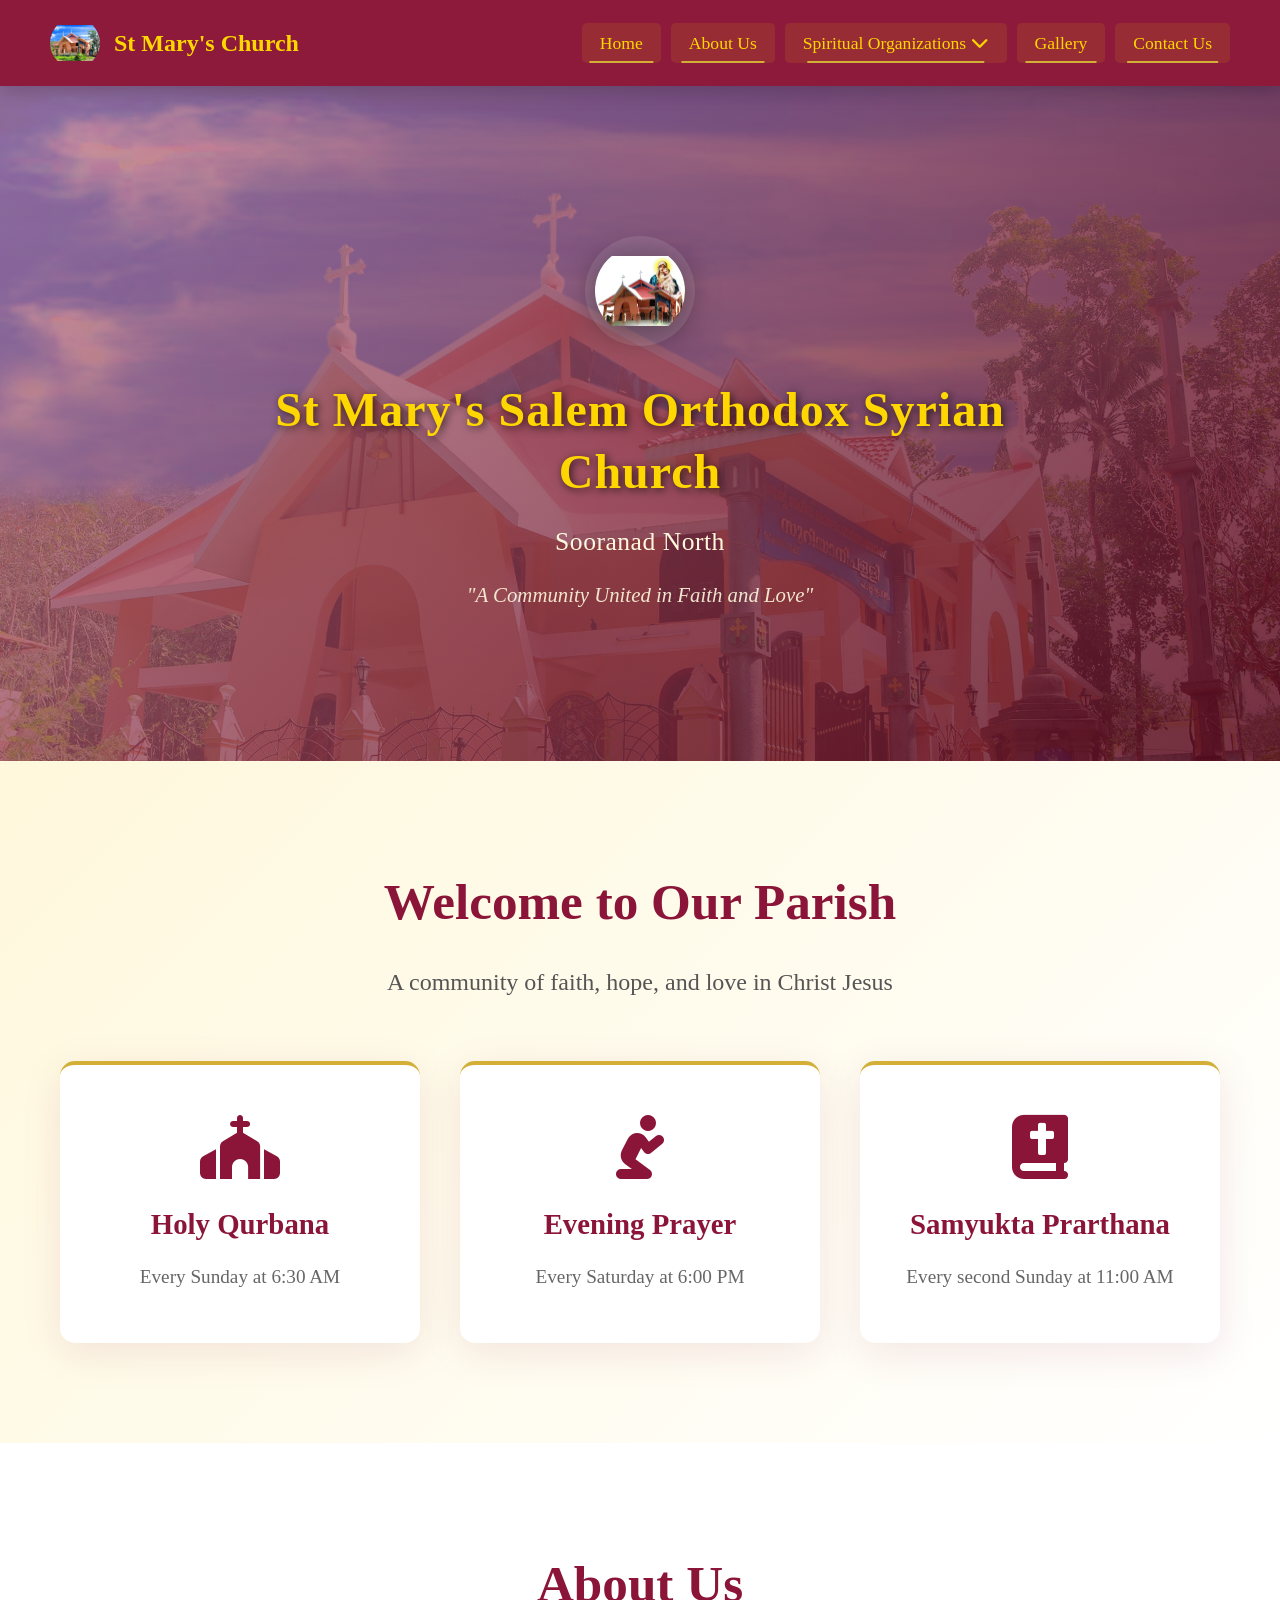
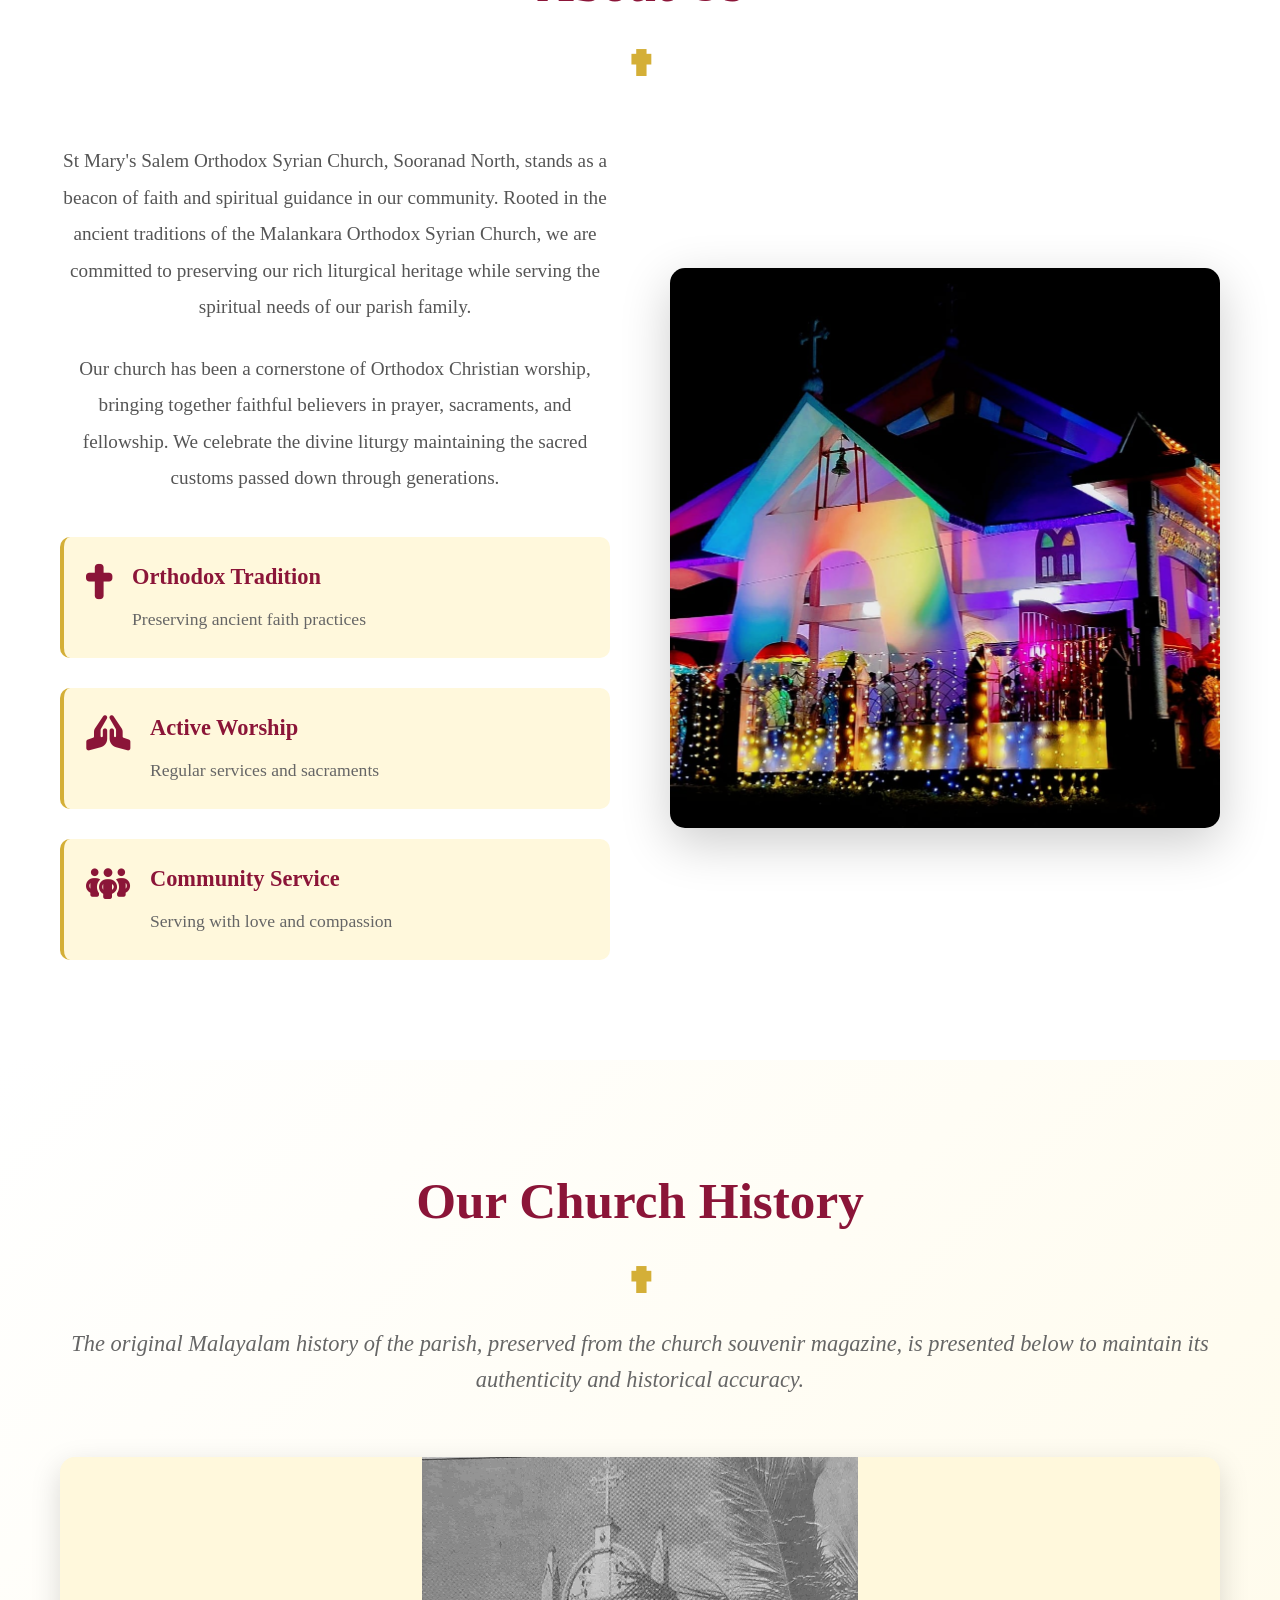
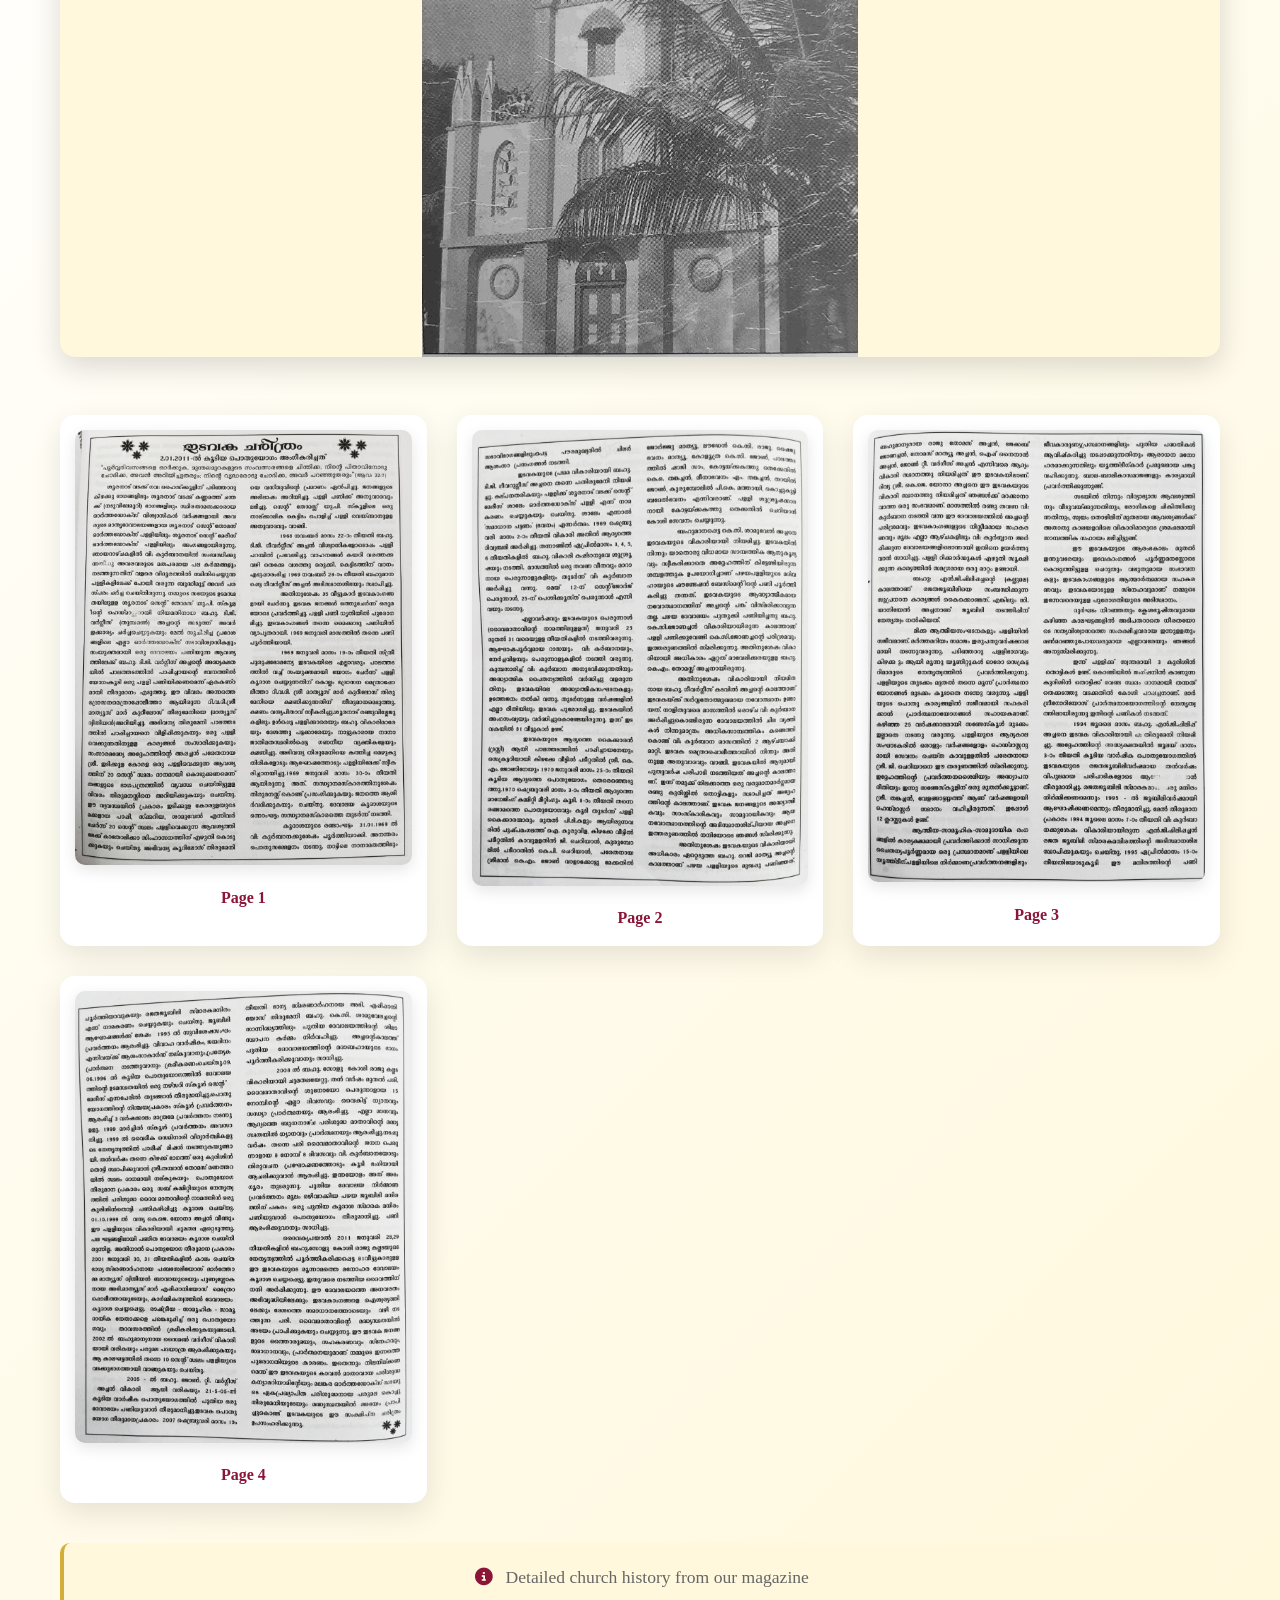
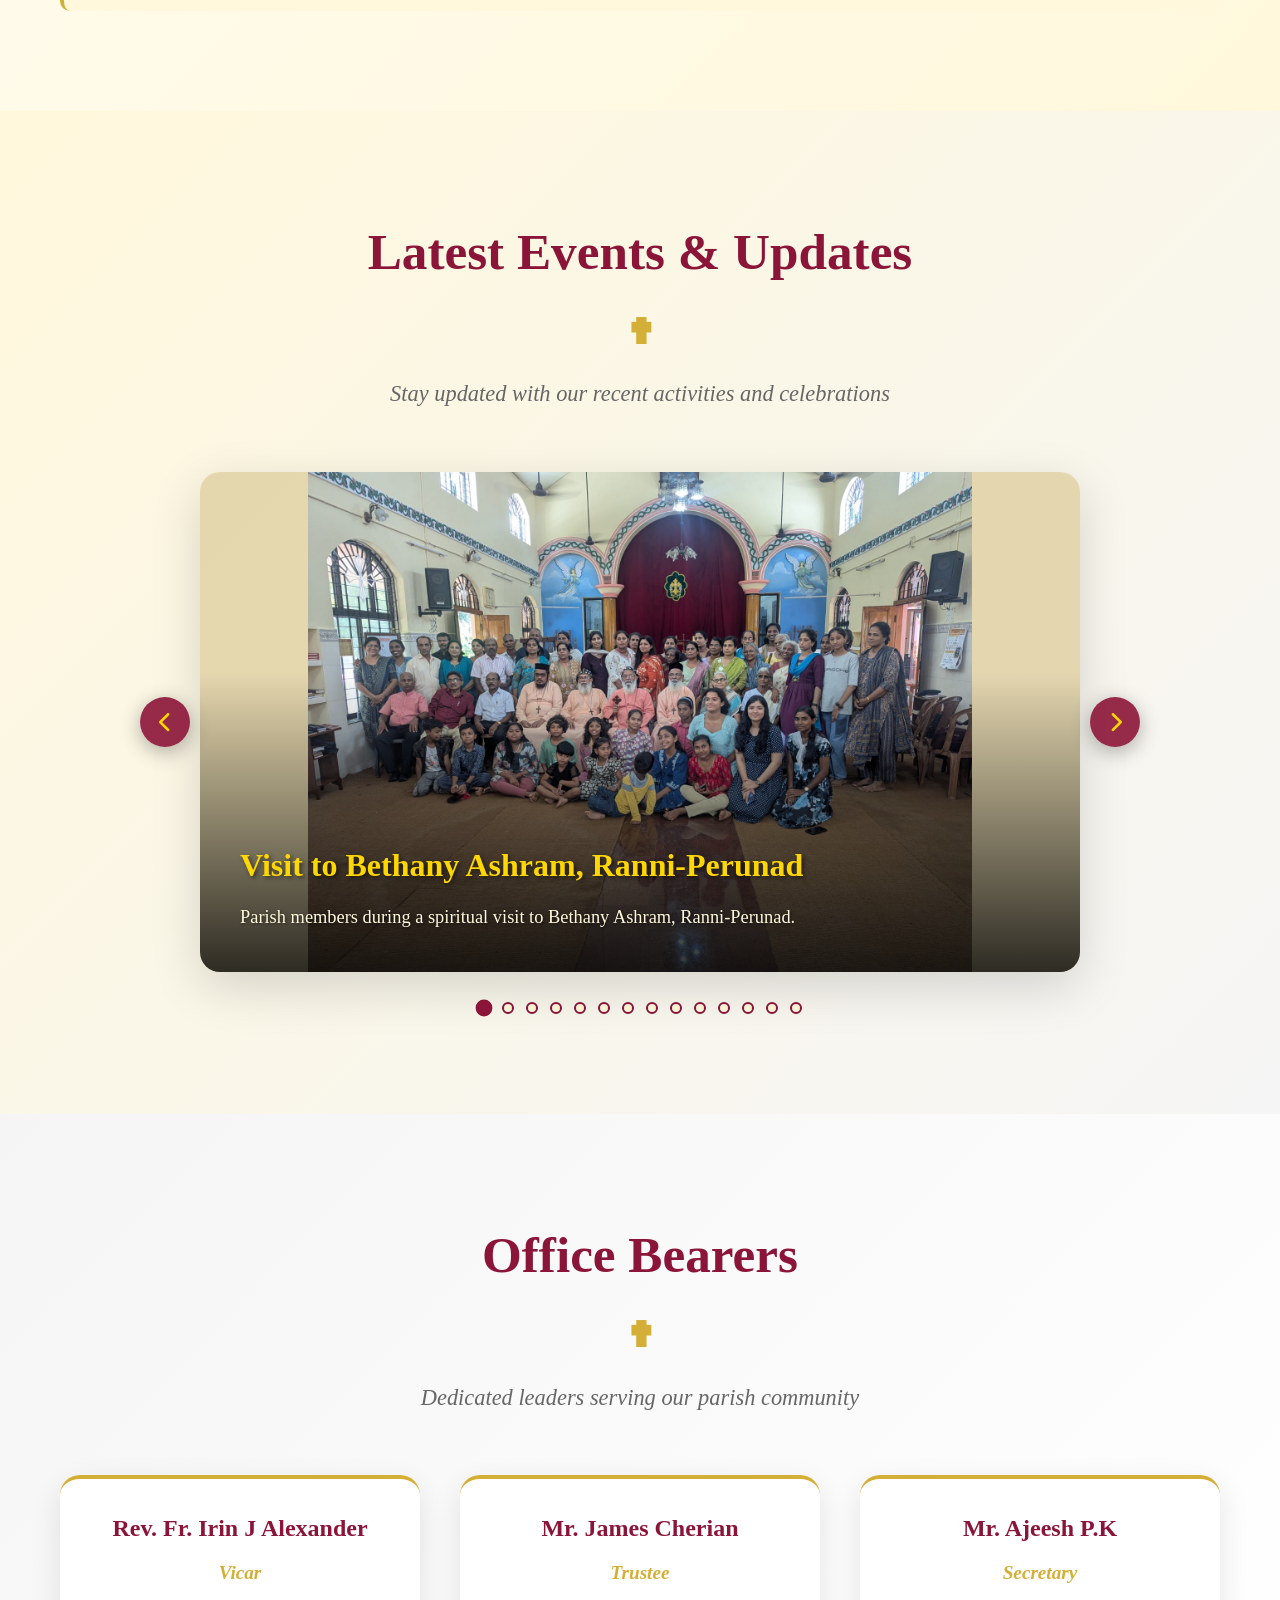
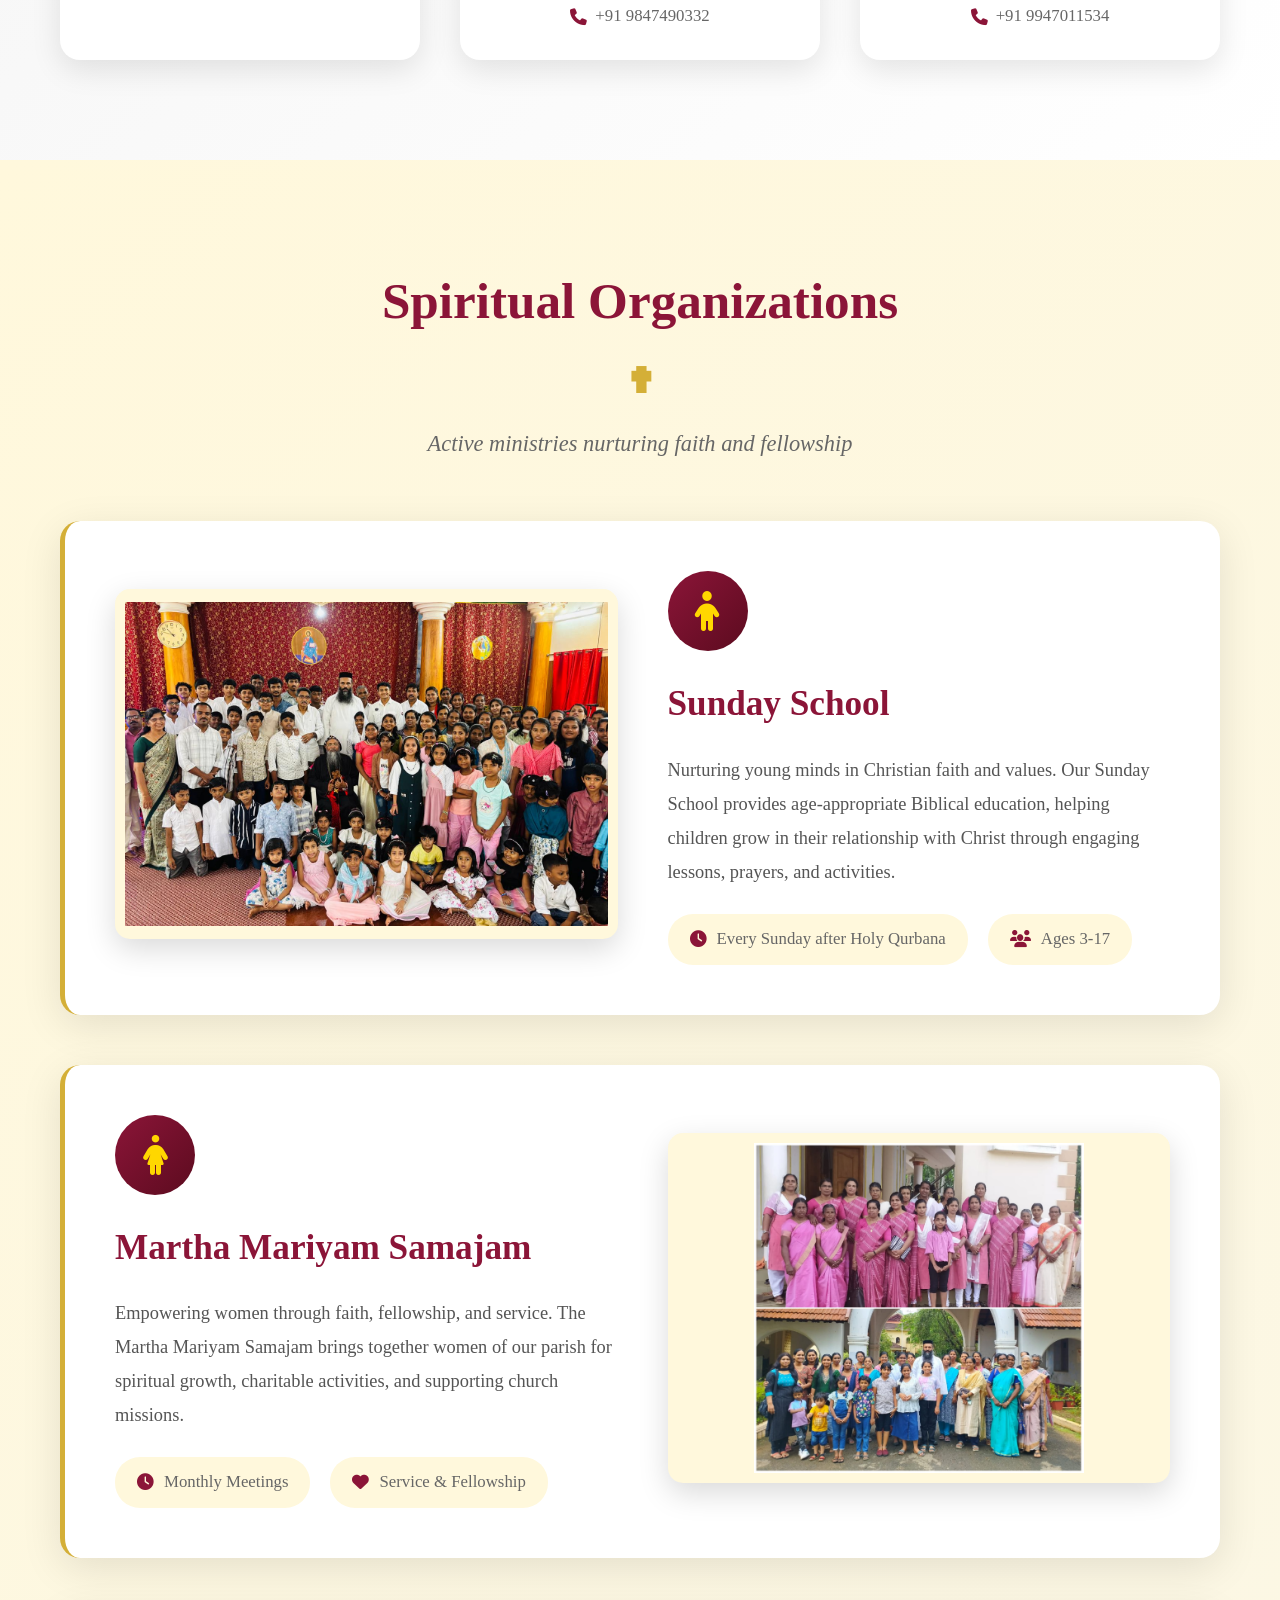
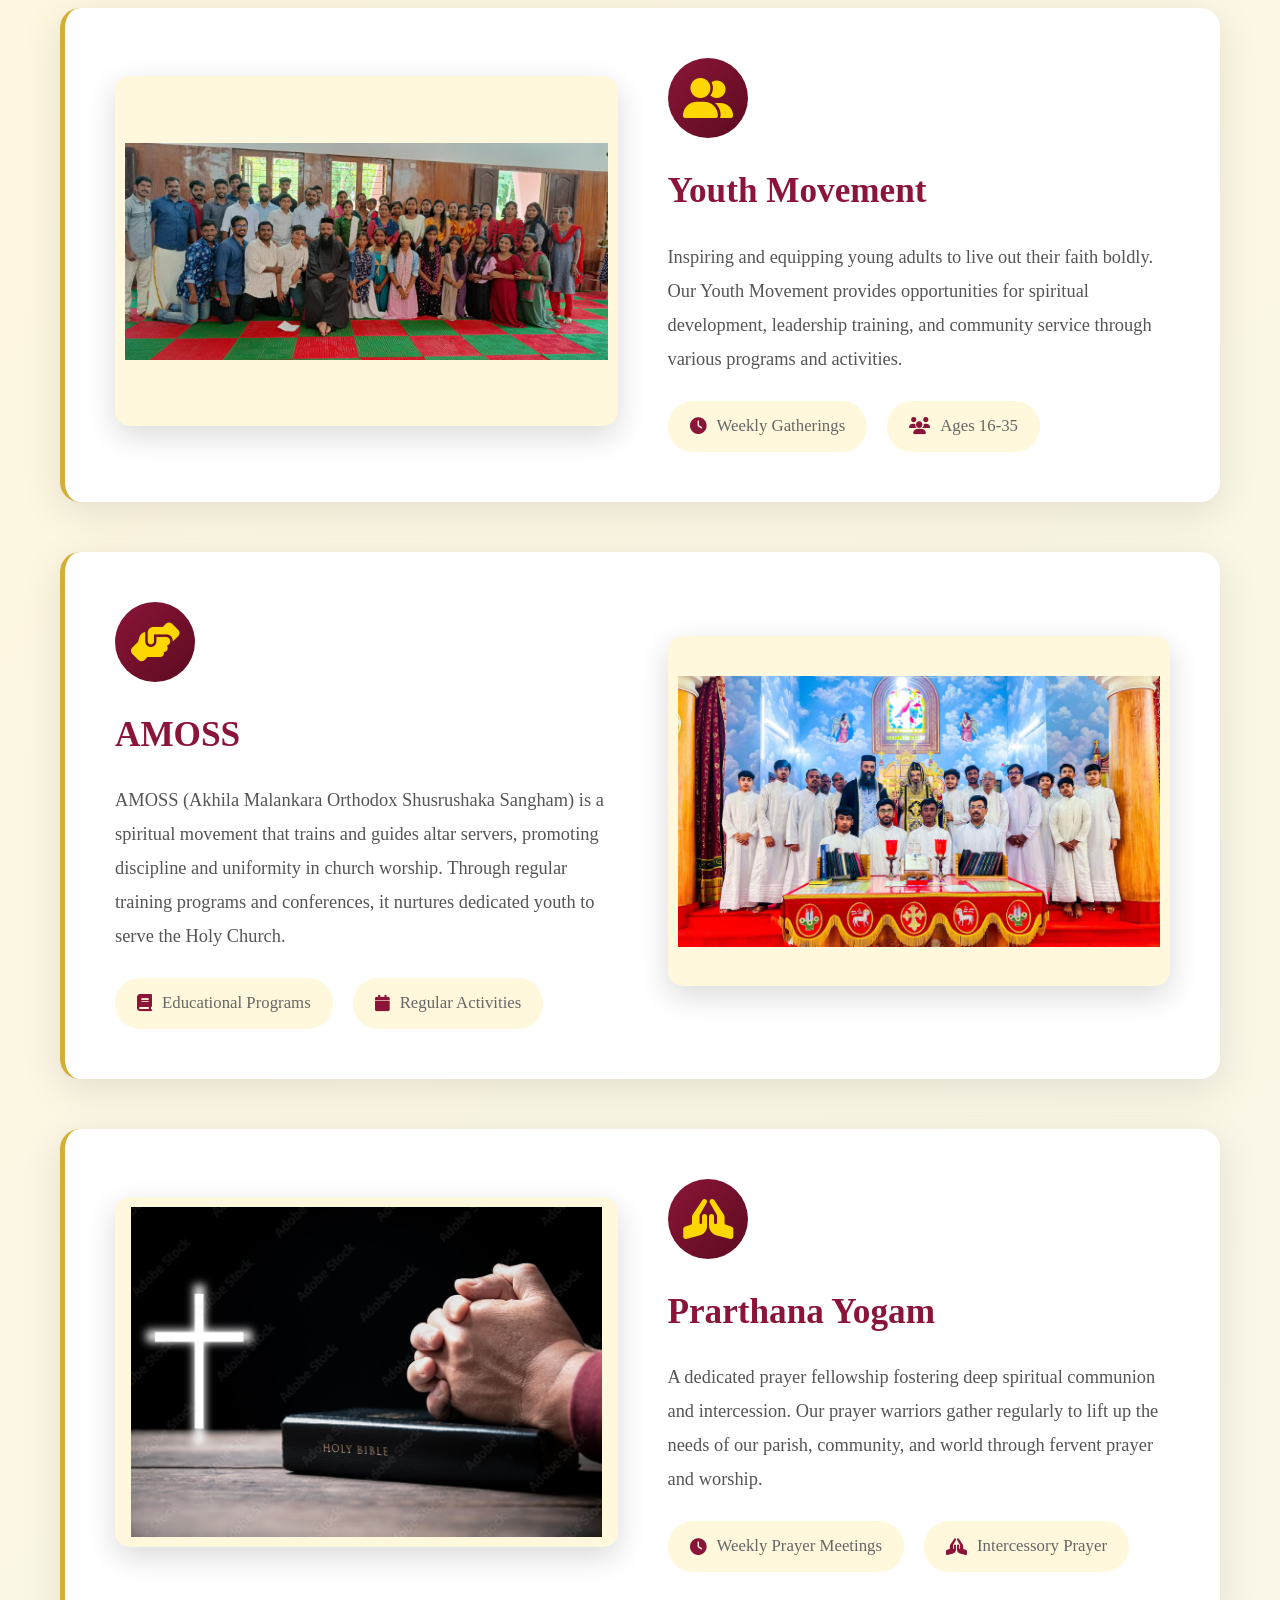
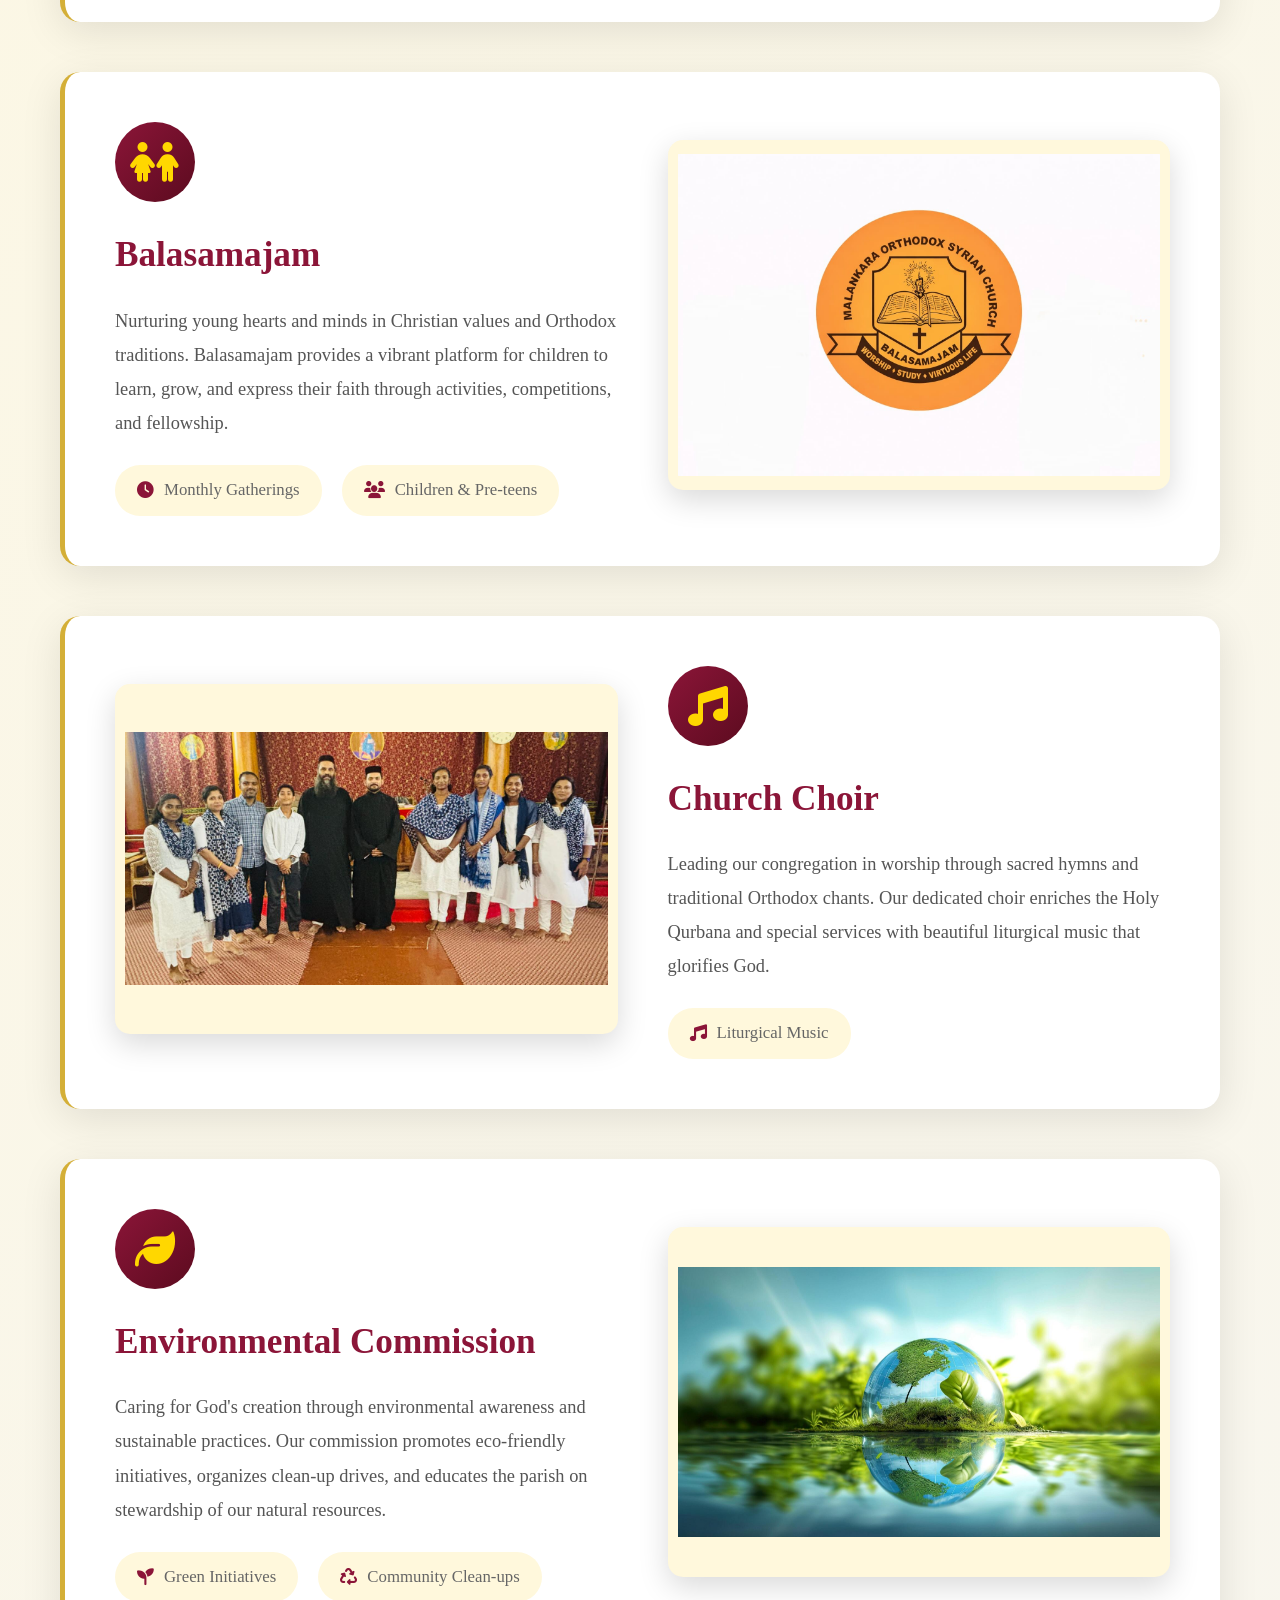
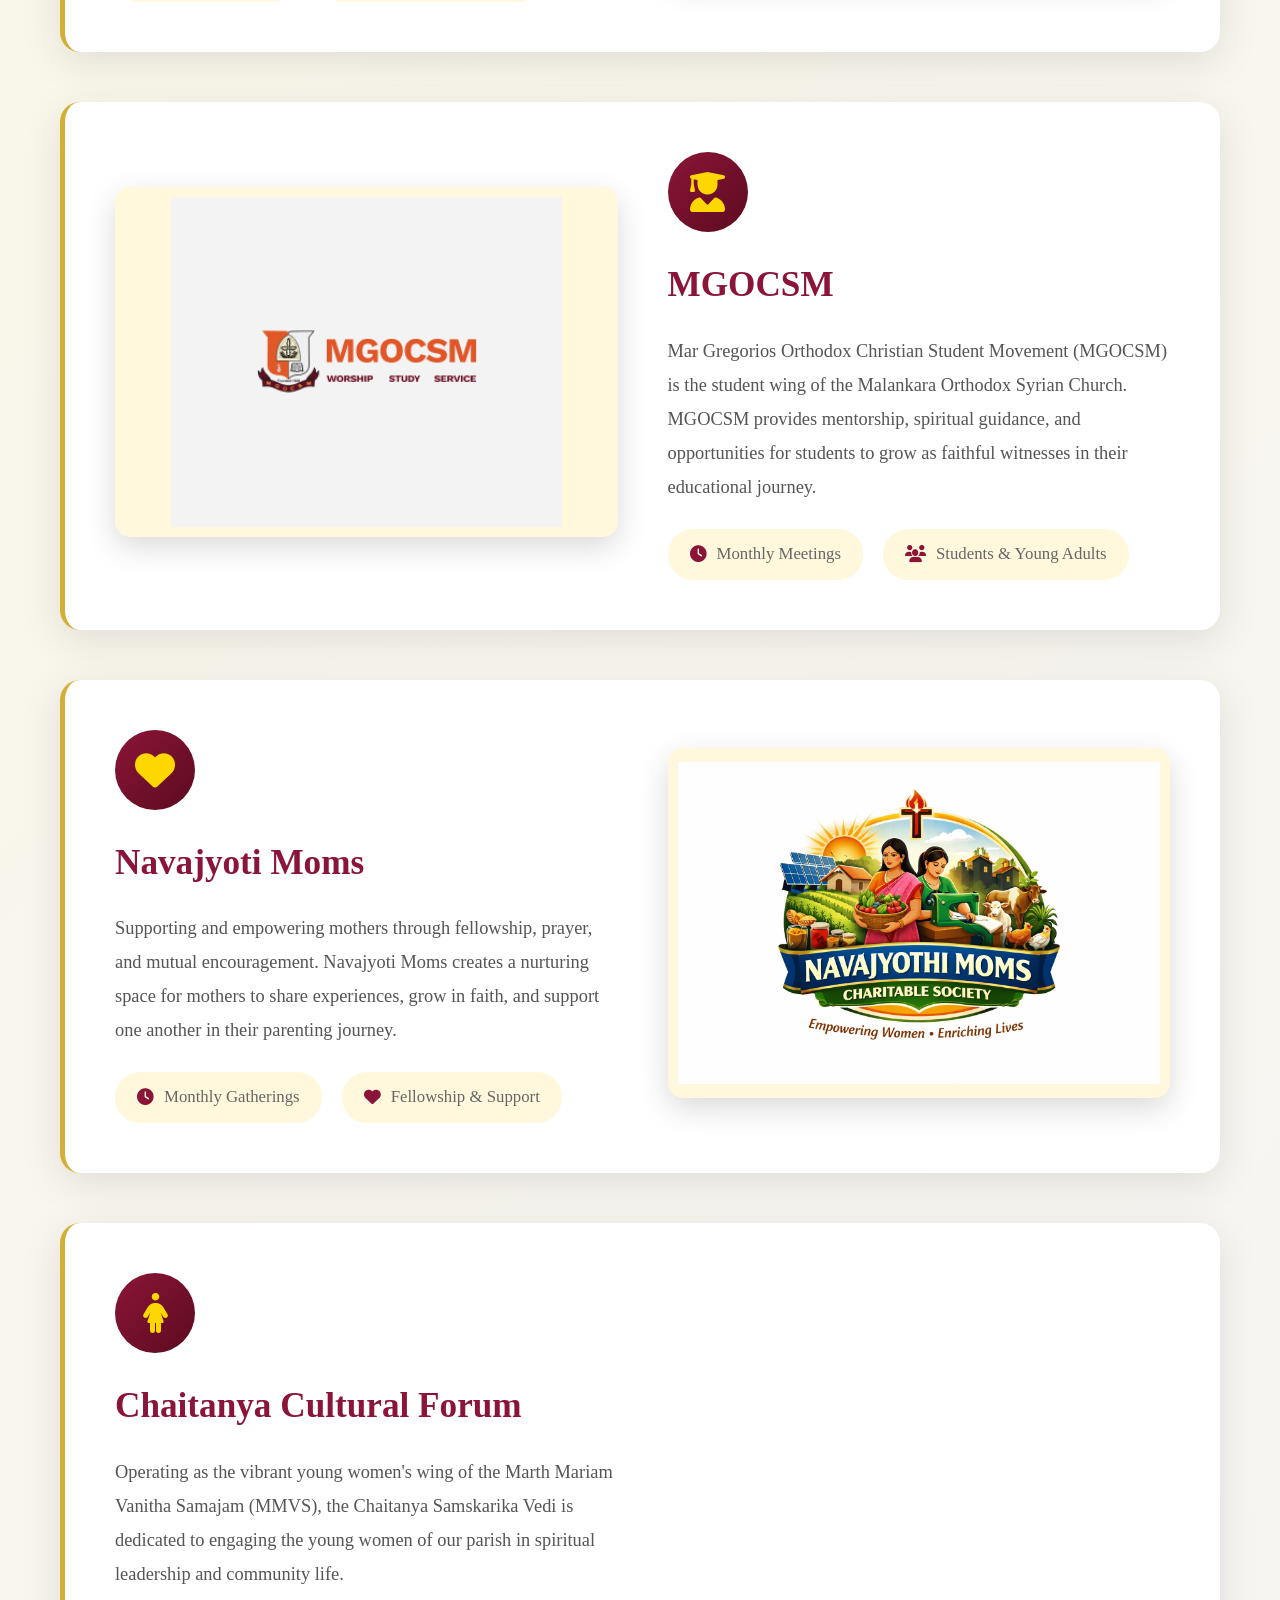
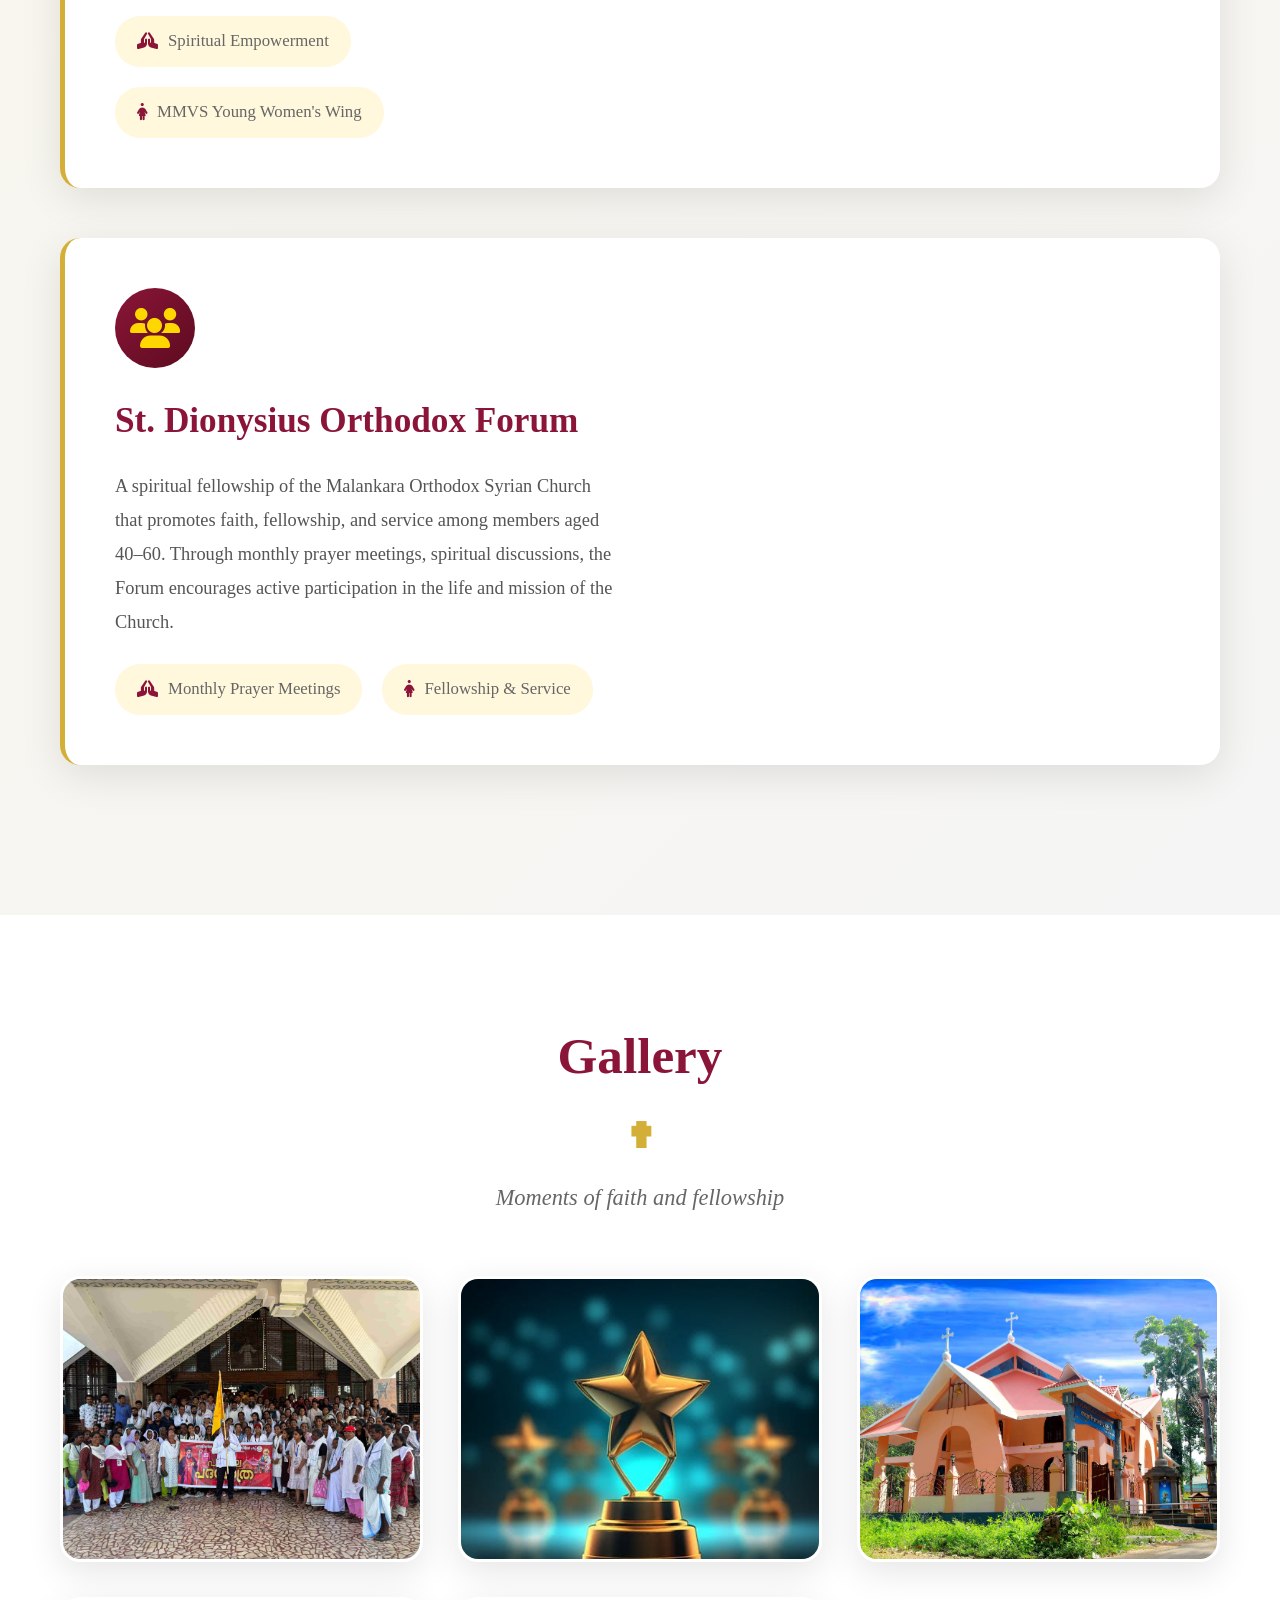
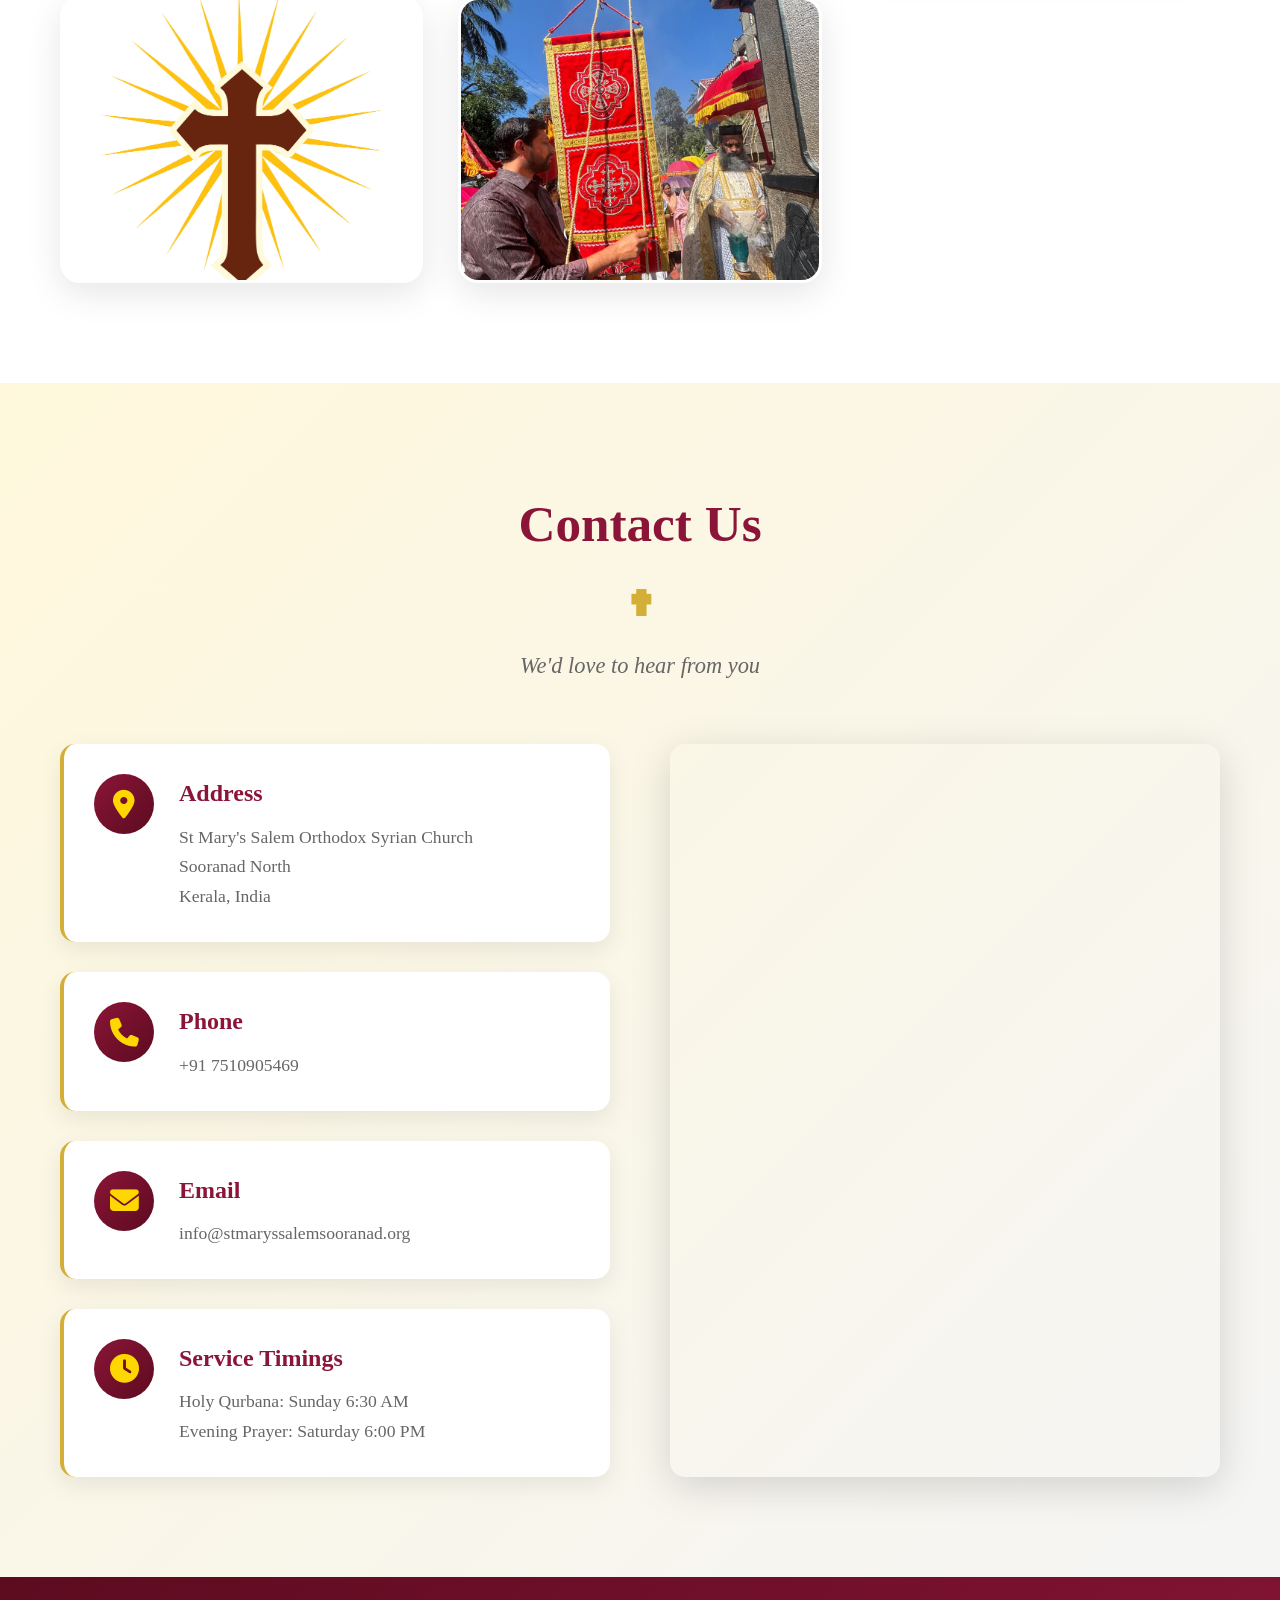
<file: index.html>
<!DOCTYPE html>
<html lang="en">
<head>
    <meta charset="UTF-8">
    <meta name="viewport" content="width=device-width, initial-scale=1.0">
    <!-- BUG FIX 1: Added missing Font Awesome CDN (icons were invisible without this) -->
    <link rel="stylesheet" href="https://cdnjs.cloudflare.com/ajax/libs/font-awesome/6.5.0/css/all.min.css">
    <link rel="stylesheet" href="css/styles.css">
    <title>St. Mary's Salem Orthodox Syrian Church, Sooranad North</title>
    <!-- BUG FIX 2: REMOVED the leftover "launching soon" <style> block that was here.
         It had:  body { display:flex; align-items:center; justify-content:center; height:100vh; }
         That overrode the main stylesheet and collapsed the entire page layout into a
         centered flex container, hiding the navbar, hero, and all sections. -->
    
   <meta name="description" content="Official website of St. Mary's Salem Orthodox Syrian Church, Sooranad North. Join us for spiritual guidance and community worship.">

<meta property="og:url" content="https://stmaryssalemsooranad.org/">
<meta property="og:type" content="website">
<meta property="og:title" content="St. Mary's Salem Orthodox Syrian Church, Sooranad North">
<meta property="og:description" content="A beacon of faith and spiritual guidance in Sooranad North. Join us for Holy Qurbana, prayer, and fellowship.">
<meta property="og:image" content="https://stmaryssalemsooranad.org/assets/churchmain.jpg">
<meta property="og:image:width" content="1200">
<meta property="og:image:height" content="630">
<meta property="og:site_name" content="St. Mary's Salem Orthodox Syrian Church">

<!-- Also add this — it tells Google to allow large image thumbnails -->
<meta name="robots" content="max-image-preview:large">
</head>
<body>

    <!-- Church Information for Google -->
    <script type="application/ld+json">
    {
      "@context": "https://schema.org",
      "@type": "Church",
      "name": "St Mary's Salem Orthodox Syrian Church",
      "telephone": "+91-7510905469",
      "address": {
        "@type": "PostalAddress",
        "streetAddress": "Sooranad North",
        "addressRegion": "Kerala",
        "addressCountry": "IN"
      }
    }
    </script>

    <!-- Navigation Bar -->
    <nav class="navbar" id="navbar">
        <div class="nav-container">
            <div class="nav-logo">
                <img src="assets/Gallery/Church_images/churchmain.jpg" alt="Logo">
                <span>St Mary's Church</span>
            </div>
            <ul class="nav-menu">
                <li><a href="#home" class="nav-link active">Home</a></li>
                <li><a href="#about" class="nav-link">About Us</a></li>
                <li class="dropdown">
                    <a href="#spiritual" class="nav-link">Spiritual Organizations <i class="fas fa-chevron-down"></i></a>
                    <ul class="dropdown-menu">
                        <li><a href="#sunday-school">Sunday School</a></li>
                        <li><a href="#martha-mariyam">Martha Mariyam Samajam</a></li>
                        <li><a href="#youth-movement">Youth Movement</a></li>
                        <li><a href="#amoss">AMOSS</a></li>
                        <li><a href="#prarthana-yogam">Prarthana Yogam</a></li>
                        <li><a href="#balasamajam">Balasamajam</a></li>
                        <li><a href="#church-choir">Church Choir</a></li>
                        <li><a href="#environmental">Environmental Commission</a></li>
                        <li><a href="#mgocsm">MGOCSM</a></li>
                        <li><a href="#navajyoti">Navajyoti Moms</a></li>
                        <li><a href="#chaitanya">Chaitanya Cultural Forum</a></li>
                        <li><a href="sdof">St. Dionysius Orthodox Forum</a></li>
                    </ul>
                </li>
                <li><a href="#gallery" class="nav-link">Gallery</a></li>
                <li><a href="#contact" class="nav-link">Contact Us</a></li>
            </ul>
            <div class="hamburger">
                <span></span>
                <span></span>
                <span></span>
            </div>
        </div>
    </nav>


    

    <!-- Hero Section with Church Name -->
    <header class="hero">
        <div class="hero-overlay"></div>
        <div class="hero-content">
            <div class="church-logo">
                <img src="assets/church1.jpg" alt="Church Logo" class="logo-img">
            </div>
            <h1 class="church-name">St Mary's Salem Orthodox Syrian Church</h1>
            <p class="church-location">Sooranad North</p>
            <p class="church-tagline">"A Community United in Faith and Love"</p>
        </div>
    </header>

    <!-- Home Section -->
    <section id="home" class="section home-section">
        <div class="container">
            <div class="welcome-content fade-in">
                <h2>Welcome to Our Parish</h2>
                <p class="lead">A community of faith, hope, and love in Christ Jesus</p>
                <div class="home-cards">
                    <div class="info-card slide-in-left">
                        <i class="fas fa-church"></i>
                        <h3>Holy Qurbana</h3>
                        <p>Every Sunday at 6:30 AM</p>
                    </div>
                    <div class="info-card slide-in-up">
                        <i class="fas fa-pray"></i>
                        <h3>Evening Prayer</h3>
                        <p>Every Saturday at 6:00 PM</p>
                    </div>
                    <div class="info-card slide-in-right">
                        <i class="fas fa-book-bible"></i>
                        <h3>Samyukta Prarthana</h3>
                        <p>Every second Sunday at 11:00 AM</p>
                    </div>
                </div>
            </div>
        </div>
    </section>

    <!-- About Us Section -->
    <section id="about" class="section about-section">
        <div class="container">
            <h2 class="section-title fade-in">About Us</h2>
            <div class="about-content">
                <div class="about-text fade-in">
                    <p>St Mary's Salem Orthodox Syrian Church, Sooranad North, stands as a beacon of faith and spiritual guidance in our community. Rooted in the ancient traditions of the Malankara Orthodox Syrian Church, we are committed to preserving our rich liturgical heritage while serving the spiritual needs of our parish family.</p>
                    <p>Our church has been a cornerstone of Orthodox Christian worship, bringing together faithful believers in prayer, sacraments, and fellowship. We celebrate the divine liturgy maintaining the sacred customs passed down through generations.</p>
                    <div class="about-highlights">
                        <div class="highlight-item slide-in-left">
                            <i class="fas fa-cross"></i>
                            <div>
                                <h4>Orthodox Tradition</h4>
                                <p>Preserving ancient faith practices</p>
                            </div>
                        </div>
                        <div class="highlight-item slide-in-up">
                            <i class="fas fa-hands-praying"></i>
                            <div>
                                <h4>Active Worship</h4>
                                <p>Regular services and sacraments</p>
                            </div>
                        </div>
                        <div class="highlight-item slide-in-right">
                            <i class="fas fa-people-group"></i>
                            <div>
                                <h4>Community Service</h4>
                                <p>Serving with love and compassion</p>
                            </div>
                        </div>
                    </div>
                </div>
                <div class="about-image fade-in">
                    <img src="assets/Gallery/Church_images/chur4.jpg" alt="Church Interior">
                </div>
            </div>
        </div>
    </section>

    
    <!-- Church History Section -->
<section id="history" class="section history-section">
    <div class="container">
        <h2 class="section-title fade-in">Our Church History</h2>
        <p class="section-subtitle fade-in">
                The original Malayalam history of the parish, preserved from the church souvenir magazine, is presented below to maintain its authenticity and historical accuracy.</p>
        
         <div class="history-image fade-in">
                    <img src="assets/Gallery/Church_images/chur2.jpg" alt="Church History">
        </div>

        <div class="history-images-grid">
            <div class="history-doc-card fade-in">
                <img src="assets/hist1.jpeg" alt="Church History Page 1">
                <p class="doc-caption">Page 1</p>
            </div>
            
            <div class="history-doc-card fade-in">
                <img src="assets/hist2.jpeg" alt="Church History Page 2">
                <p class="doc-caption">Page 2</p>
            </div>
            
            <div class="history-doc-card fade-in">
                <img src="assets/hist3.jpeg" alt="Church History Page 3">
                <p class="doc-caption">Page 3</p>
            </div>
            
            <div class="history-doc-card fade-in">
                <img src="assets/hist4.jpeg" alt="Church History Page 4">
                <p class="doc-caption">Page 4</p>
            </div>
            <!-- Add more pages as needed -->
        </div>

        
        <p class="history-note fade-in">
            <i class="fas fa-info-circle"></i> 
            Detailed church history from our magazine
        </p>
    </div>
</section>




    <!-- Latest Events & Updates Section -->
    <section id="latest-events" class="section events-slider-section">
        <div class="container">
            <h2 class="section-title fade-in">Latest Events &amp; Updates</h2>
            <p class="section-subtitle fade-in">Stay updated with our recent activities and celebrations</p>

            <div class="events-slider-container">
                <button class="slider-nav-btn prev-btn" aria-label="Previous">
                    <i class="fas fa-chevron-left"></i>
                </button>

                <div class="events-slider">

                        <div class="event-slide active">
                        <div class="event-slide-image">
                            <img src="assets/Gallery/Updates/trip6.jpeg" alt="Trip">
                        </div>
                        <div class="event-slide-caption">
                            <h3>Visit to Bethany Ashram, Ranni-Perunad</h3>
                            <p>Parish members during a spiritual visit to Bethany Ashram, Ranni-Perunad.</p>
                        </div>
                    </div>


                    <div class="event-slide">
                        <div class="event-slide-image">
                            <img src="assets/Gallery/Updates/ina1.jpeg" alt="Consecration">
                        </div>
                        <div class="event-slide-caption">
                            <h3>Consecration</h3>
                            <p>Consecration of the Newly Constructed Shrines</p>
                        </div>
                    </div>
                    <div class="event-slide">
                        <div class="event-slide-image">
                            <img src="assets/Gallery/Updates/ina2.jpeg" alt="Consecration">
                        </div>
                        <div class="event-slide-caption"><h3></h3><p></p></div>
                    </div>
                    <div class="event-slide">
                        <div class="event-slide-image">
                            <img src="assets/Gallery/Updates/ina3.jpeg" alt="Consecration">
                        </div>
                        <div class="event-slide-caption"><h3></h3><p></p></div>
                    </div>
                    <div class="event-slide">
                        <div class="event-slide-image">
                            <img src="assets/Gallery/Updates/ina4.jpeg" alt="Consecration">
                        </div>
                        <div class="event-slide-caption"><h3></h3><p></p></div>
                    </div>
                    <div class="event-slide">
                        <div class="event-slide-image">
                            <img src="assets/Gallery/Updates/chemb1.jpeg" alt="Feast Day Celebration">
                        </div>
                        <div class="event-slide-caption">
                            <h3>Chembeduppu 2026</h3>
                            <p>Devotees participating in the Chembeduppu as part of the Feast of St. George</p>
                        </div>
                    </div>
                    <div class="event-slide">
                        <div class="event-slide-image">
                            <img src="assets/Gallery/Updates/chemb2.jpeg" alt="Feast Day Celebration">
                        </div>
                        <div class="event-slide-caption"><h3></h3><p></p></div>
                    </div>
                    <div class="event-slide">
                        <div class="event-slide-image">
                            <img src="assets/Gallery/Updates/chemb3.jpeg" alt="Feast Day Celebration">
                        </div>
                        <div class="event-slide-caption"><h3></h3><p></p></div>
                    </div>
                    <div class="event-slide">
                        <div class="event-slide-image">
                            <img src="assets/Gallery/Updates/chemb4.jpeg" alt="Feast Day Celebration">
                        </div>
                        <div class="event-slide-caption"><h3></h3><p></p></div>
                    </div>
                    <div class="event-slide">
                        <div class="event-slide-image">
                            <img src="assets/Gallery/Updates/trip4.jpeg" alt="Malayattoor">
                        </div>
                        <div class="event-slide-caption">
                            <h3>Malayattoor Trip</h3>
                            <p>Parish Pilgrimage to Malayattoor</p>
                        </div>
                    </div>
                    <div class="event-slide">
                        <div class="event-slide-image">
                            <img src="assets/Gallery/Updates/ov1.jpeg" alt="OVBS">
                        </div>
                        <div class="event-slide-caption">
                            <h3>OVBS Trip</h3>
                            <p>OVBS Students' Trip</p>
                        </div>
                    </div>
                    <div class="event-slide">
                        <div class="event-slide-image">
                            <img src="assets/Gallery/Updates/trip2.jpeg" alt="Trip">
                        </div>
                        <div class="event-slide-caption">
                            <h3>Thiruvithamcode Trip</h3>
                            <p>Bike Pilgrimage to Thiruvithamcode by Parish Youth Movement Members along with the Vicar</p>
                        </div>
                    </div>
                    <div class="event-slide">
                        <div class="event-slide-image">
                            <img src="assets/Gallery/Updates/trip3.jpeg" alt="Trip">
                        </div>
                        <div class="event-slide-caption"><h3></h3><p></p></div>
                    </div>
                    <div class="event-slide">
                        <div class="event-slide-image">
                            <img src="assets/Gallery/Updates/trip5.jpeg" alt="Trip">
                        </div>
                        <div class="event-slide-caption"><h3></h3><p></p></div>
                    </div>


                </div>

                <button class="slider-nav-btn next-btn" aria-label="Next">
                    <i class="fas fa-chevron-right"></i>
                </button>
            </div>

            <div class="slider-indicators"></div>
        </div>
    </section>

  

    <!-- Office Bearers Section -->
    <section id="office-bearers" class="section bearers-section">
        <div class="container">
            <h2 class="section-title fade-in">Office Bearers</h2>
            <p class="section-subtitle fade-in">Dedicated leaders serving our parish community</p>
            <div class="bearers-grid">
                <div class="bearer-card fade-in">
                    <div class="bearer-info">
                        <h3 class="bearer-name">Rev. Fr. Irin J Alexander</h3>
                        <p class="bearer-position">Vicar</p>
                    </div>
                </div>
                <div class="bearer-card fade-in">
                    <div class="bearer-info">
                        <h3 class="bearer-name">Mr. James Cherian</h3>
                        <p class="bearer-position">Trustee</p>
                        <p class="bearer-contact"><i class="fas fa-phone"></i> +91 9847490332</p>
                    </div>
                </div>
                <div class="bearer-card fade-in">
                    <div class="bearer-info">
                        <h3 class="bearer-name">Mr. Ajeesh P.K</h3>
                        <p class="bearer-position">Secretary</p>
                        <p class="bearer-contact"><i class="fas fa-phone"></i> +91 9947011534</p>
                    </div>
                </div>
            </div>
        </div>
    </section>

    <!-- Spiritual Organizations Section -->
    <section id="spiritual" class="section spiritual-section">
        <div class="container">
            <h2 class="section-title fade-in">Spiritual Organizations</h2>
            <p class="section-subtitle fade-in">Active ministries nurturing faith and fellowship</p>

            <div id="sunday-school" class="org-card fade-in">
                <div class="org-image">
                    <img src="assets/sun.jpeg" alt="Sunday School">
                </div>
                <div class="org-content">
                    <div class="org-icon"><i class="fas fa-child"></i></div>
                    <h3>Sunday School</h3>
                    <p>Nurturing young minds in Christian faith and values. Our Sunday School provides age-appropriate Biblical education, helping children grow in their relationship with Christ through engaging lessons, prayers, and activities.</p>
                    <div class="org-details">
                        <span><i class="fas fa-clock"></i> Every Sunday after Holy Qurbana</span>
                        <span><i class="fas fa-users"></i> Ages 3-17</span>
                    </div>
                </div>
            </div>

            <div id="martha-mariyam" class="org-card fade-in">
                <div class="org-content">
                    <div class="org-icon"><i class="fas fa-female"></i></div>
                    <h3>Martha Mariyam Samajam</h3>
                    <p>Empowering women through faith, fellowship, and service. The Martha Mariyam Samajam brings together women of our parish for spiritual growth, charitable activities, and supporting church missions.</p>
                    <div class="org-details">
                        <span><i class="fas fa-clock"></i> Monthly Meetings</span>
                        <span><i class="fas fa-heart"></i> Service &amp; Fellowship</span>
                    </div>
                </div>
                <div class="org-image">
                    <img src="assets/martha.jpeg" alt="Martha Mariyam Samajam">
                </div>
            </div>

            <div id="youth-movement" class="org-card fade-in">
                <div class="org-image">
                    <img src="assets/youth1.jpg.jpeg" alt="Youth Movement">
                </div>
                <div class="org-content">
                    <div class="org-icon"><i class="fas fa-user-friends"></i></div>
                    <h3>Youth Movement</h3>
                    <p>Inspiring and equipping young adults to live out their faith boldly. Our Youth Movement provides opportunities for spiritual development, leadership training, and community service through various programs and activities.</p>
                    <div class="org-details">
                        <span><i class="fas fa-clock"></i> Weekly Gatherings</span>
                        <span><i class="fas fa-users"></i> Ages 16-35</span>
                    </div>
                </div>
            </div>

            <div id="amoss" class="org-card fade-in">
                <div class="org-content">
                    <div class="org-icon"><i class="fas fa-hands-helping"></i></div>
                    <h3>AMOSS</h3>
                    <p>AMOSS (Akhila Malankara Orthodox Shusrushaka Sangham) is a spiritual movement that trains and guides altar servers, promoting discipline and uniformity in church worship. Through regular training programs and conferences, it nurtures dedicated youth to serve the Holy Church.</p>
                    <div class="org-details">
                        <span><i class="fas fa-book"></i> Educational Programs</span>
                        <span><i class="fas fa-calendar"></i> Regular Activities</span>
                    </div>
                </div>
                <div class="org-image">
                    <img src="assets/amoss.jpg" alt="AMOSS">
                </div>
            </div>

            <div id="prarthana-yogam" class="org-card fade-in">
                <div class="org-image">
                    <img src="assets/pray.jpg" alt="Prarthana Yogam">
                </div>
                <div class="org-content">
                    <div class="org-icon"><i class="fas fa-praying-hands"></i></div>
                    <h3>Prarthana Yogam</h3>
                    <p>A dedicated prayer fellowship fostering deep spiritual communion and intercession. Our prayer warriors gather regularly to lift up the needs of our parish, community, and world through fervent prayer and worship.</p>
                    <div class="org-details">
                        <span><i class="fas fa-clock"></i> Weekly Prayer Meetings</span>
                        <span><i class="fas fa-hands-praying"></i> Intercessory Prayer</span>
                    </div>
                </div>
            </div>

            <div id="balasamajam" class="org-card fade-in">
                <div class="org-content">
                    <div class="org-icon"><i class="fas fa-children"></i></div>
                    <h3>Balasamajam</h3>
                    <p>Nurturing young hearts and minds in Christian values and Orthodox traditions. Balasamajam provides a vibrant platform for children to learn, grow, and express their faith through activities, competitions, and fellowship.</p>
                    <div class="org-details">
                        <span><i class="fas fa-clock"></i> Monthly Gatherings</span>
                        <span><i class="fas fa-users"></i> Children &amp; Pre-teens</span>
                    </div>
                </div>
                <div class="org-image">
                    <img src="assets/bala.jpeg" alt="Balasamajam">
                </div>
            </div>

            <div id="church-choir" class="org-card fade-in">
                <div class="org-image">
                    <img src="assets/choir1.jpeg" alt="Church Choir">
                </div>
                <div class="org-content">
                    <div class="org-icon"><i class="fas fa-music"></i></div>
                    <h3>Church Choir</h3>
                    <p>Leading our congregation in worship through sacred hymns and traditional Orthodox chants. Our dedicated choir enriches the Holy Qurbana and special services with beautiful liturgical music that glorifies God.</p>
                    <div class="org-details">
                        <span><i class="fas fa-music"></i> Liturgical Music</span>
                    </div>
                </div>
            </div>

            <div id="environmental" class="org-card fade-in">
                <div class="org-content">
                    <div class="org-icon"><i class="fas fa-leaf"></i></div>
                    <h3>Environmental Commission</h3>
                    <p>Caring for God's creation through environmental awareness and sustainable practices. Our commission promotes eco-friendly initiatives, organizes clean-up drives, and educates the parish on stewardship of our natural resources.</p>
                    <div class="org-details">
                        <span><i class="fas fa-seedling"></i> Green Initiatives</span>
                        <span><i class="fas fa-recycle"></i> Community Clean-ups</span>
                    </div>
                </div>
                <div class="org-image">
                    <img src="assets/env.jpg" alt="Environmental Commission">
                </div>
            </div>

            <div id="mgocsm" class="org-card fade-in">
                <div class="org-image">
                    <img src="assets/mgoscm.png" alt="MGOCSM">
                </div>
                <div class="org-content">
                    <div class="org-icon"><i class="fas fa-user-graduate"></i></div>
                    <h3>MGOCSM</h3>
                    <p>Mar Gregorios Orthodox Christian Student Movement (MGOCSM) is the student wing of the Malankara Orthodox Syrian Church. MGOCSM provides mentorship, spiritual guidance, and opportunities for students to grow as faithful witnesses in their educational journey.</p>
                    <div class="org-details">
                        <span><i class="fas fa-clock"></i> Monthly Meetings</span>
                        <span><i class="fas fa-users"></i> Students &amp; Young Adults</span>
                    </div>
                </div>
            </div>

            <div id="navajyoti" class="org-card fade-in">
                <div class="org-content">
                    <div class="org-icon"><i class="fas fa-heart"></i></div>
                    <h3>Navajyoti Moms</h3>
                    <p>Supporting and empowering mothers through fellowship, prayer, and mutual encouragement. Navajyoti Moms creates a nurturing space for mothers to share experiences, grow in faith, and support one another in their parenting journey.</p>
                    <div class="org-details">
                        <span><i class="fas fa-clock"></i> Monthly Gatherings</span>
                        <span><i class="fas fa-heart"></i> Fellowship &amp; Support</span>
                    </div>
                </div>
                <div class="org-image">
                    <img src="assets/mom.png" alt="Navajyoti Moms">
                </div>
            </div>

            <div id="chaitanya" class="org-card fade-in">
                <div class="org-content">
                    <div class="org-icon"><i class="fas fa-person-dress"></i></div>
                    <h3>Chaitanya Cultural Forum</h3>
                    <p>Operating as the vibrant young women's wing of the Marth Mariam Vanitha Samajam (MMVS), the Chaitanya Samskarika Vedi is dedicated to engaging the young women of our parish in spiritual leadership and community life.</p>
                    <div class="org-details">
                        <span><i class="fas fa-praying-hands"></i>Spiritual Empowerment</span>
                        <span><i class="fas fa-female"></i> MMVS Young Women's Wing</span>
                    </div>
                </div>
                
            </div>

            <div id="sdof" class="org-card fade-in">
                <div class="org-content">
                    <div class="org-icon"><i class="fas fa-users"></i></div>
                    <h3>St. Dionysius Orthodox Forum</h3>
                    <p>A spiritual fellowship of the Malankara Orthodox Syrian Church that promotes faith, fellowship, and service among members aged 40–60. Through monthly prayer meetings, spiritual discussions, the Forum encourages active participation in the life and mission of the Church.</p>
                    <div class="org-details">
                        <span><i class="fas fa-praying-hands"></i>Monthly Prayer Meetings</span>
                        <span><i class="fas fa-female"></i> Fellowship & Service</span>
                    </div>
                </div>
                
            </div>








        </div>
    </section>

    <!-- Gallery Section -->
    <section id="gallery" class="section gallery-section">
        <div class="container">
            <h2 class="section-title fade-in">Gallery</h2>
            <p class="section-subtitle fade-in">Moments of faith and fellowship</p>

            <div class="gallery-categories">
                <div class="gallery-category fade-in" data-category="events">
                    <div class="category-card">
                        <div class="category-image">
                            <img src="assets/Gallery/Events and Activities/event4.jpg" alt="Events">
                            <div class="category-overlay">
                                <i class="fas fa-images"></i>
                                <h3>Events</h3>
                                <p>Click to view all event photos</p>
                            </div>
                        </div>
                    </div>
                </div>

                <div class="gallery-category fade-in" data-category="achievements">
                    <div class="category-card">
                        <div class="category-image">
                            <img src="assets/Gallery/Achievements/ach.jpg" alt="Achievements">
                            <div class="category-overlay">
                                <i class="fas fa-trophy"></i>
                                <h3>Achievements</h3>
                                <p>Click to view all achievements</p>
                            </div>
                        </div>
                    </div>
                </div>

                <div class="gallery-category fade-in" data-category="church_images">
                    <div class="category-card">
                        <div class="category-image">
                            <img src="assets/churchmain.jpg" alt="Church Images">
                            <div class="category-overlay">
                                <i class="fas fa-calendar-check"></i>
                                <h3>Church Images</h3>
                                <p>Click to view all photos</p>
                            </div>
                        </div>
                    </div>
                </div>

                <div class="gallery-category fade-in" data-category="Kurishady">
                    <div class="category-card">
                        <div class="category-image">
                            <img src="assets/Gallery/Kurisady/kurisady.jpg" alt="Kurishady">
                            <div class="category-overlay">
                                <i class="fas fa-images"></i>
                                <h3>Kurishady</h3>
                                <p>Click to view all photos</p>
                            </div>
                        </div>
                    </div>
                </div>

                <div class="gallery-category fade-in" data-category="PalliPerunnal">
                    <div class="category-card">
                        <div class="category-image">
                            <img src="assets/Gallery/Palli Perunnal/per1.jpeg" alt="Palli Perunnal">
                            <div class="category-overlay">
                                <i class="fas fa-users"></i>
                                <h3>Palli Perunnal</h3>
                                <p>Click to view all photos</p>
                            </div>
                        </div>
                    </div>
                </div>
            </div>
        </div>
    </section>

    <!-- Contact Section -->
    <section id="contact" class="section contact-section">
        <div class="container">
            <h2 class="section-title fade-in">Contact Us</h2>
            <p class="section-subtitle fade-in">We'd love to hear from you</p>
            <div class="contact-content">
                <div class="contact-info fade-in">
                    <div class="contact-item">
                        <div class="contact-icon"><i class="fas fa-map-marker-alt"></i></div>
                        <div class="contact-details">
                            <h4>Address</h4>
                            <p>St Mary's Salem Orthodox Syrian Church<br>Sooranad North<br>Kerala, India</p>
                        </div>
                    </div>
                    <div class="contact-item">
                        <div class="contact-icon"><i class="fas fa-phone"></i></div>
                        <div class="contact-details">
                            <h4>Phone</h4>
                            <p>+91 7510905469</p>
                        </div>
                    </div>
                    <div class="contact-item">
                        <div class="contact-icon"><i class="fas fa-envelope"></i></div>
                        <div class="contact-details">
                            <h4>Email</h4>
                            <p>info@stmaryssalemsooranad.org</p>
                        </div>
                    </div>
                    <div class="contact-item">
                        <div class="contact-icon"><i class="fas fa-clock"></i></div>
                        <div class="contact-details">
                            <h4>Service Timings</h4>
                            <p>Holy Qurbana: Sunday 6:30 AM<br>Evening Prayer: Saturday 6:00 PM</p>
                        </div>
                    </div>
                </div>
                <div class="contact-map fade-in">
                    <iframe src="https://www.google.com/maps/embed?pb=!1m18!1m12!1m3!1d3939.5464761372236!2d76.62770309999996!3d9.105012500000004!2m3!1f0!2f0!3f0!3m2!1i1024!2i768!4f13.1!3m3!1m2!1s0x3b0605450e3f1869%3A0x8cb69a6781d8daef!2sSt.%20Mary&#39;s%20Salem%20Orthodox%20Syrian%20Church!5e0!3m2!1sen!2sin!4v1765271835475!5m2!1sen!2sin" width="100%" height="450" style="border:0;" allowfullscreen="" loading="lazy"></iframe>
                </div>
            </div>
        </div>
    </section>

    <!-- Footer -->
    <footer class="footer">
        <div class="container">
            <div class="footer-content">
                <div class="footer-section">
                    <h3>St Mary's Salem Orthodox Syrian Church</h3>
                    <p>Sooranad North</p>
                    <p>A community united in faith and love</p>
                </div>
                <div class="footer-section">
                    <h4>Quick Links</h4>
                    <ul>
                        <li><a href="#home">Home</a></li>
                        <li><a href="#about">About Us</a></li>
                        <li><a href="#spiritual">Spiritual Organizations</a></li>
                        <li><a href="#gallery">Gallery</a></li>
                        <li><a href="#contact">Contact Us</a></li>
                    </ul>
                </div>
                <div class="footer-section">
                    <h4>Connect With Us</h4>
                    <div class="social-links">
                        <a href="https://www.facebook.com/groups/salemosc/" target="_blank" rel="noopener noreferrer">
                            <i class="fab fa-facebook"></i>
                        </a>
                        <a href="https://www.instagram.com/st_marys_salem_sooranad" target="_blank" rel="noopener noreferrer">
                            <i class="fab fa-instagram"></i>
                        </a>
                    </div>
                </div>
            </div>
            <div class="footer-bottom">
                <p>&copy; 2026 St Mary's Salem Orthodox Syrian Church, Sooranad North. All rights reserved.</p>
            </div>
        </div>
    </footer>

    <script src="js/main.js"></script>
</body>
</html>
</file>
<file: css/styles.css>
/* ===== ROOT VARIABLES ===== */
:root {
    --primary-burgundy: #8B1538;
    --secondary-gold: #D4AF37;
    --accent-gold: #FFD700;
    --dark-red: #5C0B1F;
    --white: #FFFFFF;
    --cream: #FFF8DC;
    --light-gray: #F5F5F5;
    --dark-gray: #333333;
    --transition: all 0.4s ease;
}

/* ===== RESET & GENERAL ===== */
* {
    margin: 0;
    padding: 0;
    box-sizing: border-box;
}

html {
    scroll-behavior: smooth;
}

body {
    font-family: 'Georgia', 'Times New Roman', serif;
    color: var(--dark-gray);
    line-height: 1.6;
    overflow-x: hidden;
}

.container {
    max-width: 1200px;
    margin: 0 auto;
    padding: 0 20px;
    width: 100%;
    box-sizing: border-box;
}

/* ===== HERO SECTION ===== */
.hero {
    position: relative;
    height: 75vh;
    min-height: 550px;
    background-color: rgb(106, 71, 96);
    background-image: url('../assets/churchmain.jpg');
    background-size: cover;
    background-position: center;
    background-repeat: no-repeat;
    display: flex;
    align-items: center;
    justify-content: center;
    text-align: center;
}

.hero-overlay {
    position: absolute;
    top: 0;
    left: 0;
    width: 100%;
    height: 100%;
    background: linear-gradient(135deg, rgba(188, 113, 135, 0.75) 0%, rgba(92, 11, 31, 0.85) 100%);
}

.hero-content {
    position: relative;
    z-index: 2;
    color: var(--white);
    padding: 40px;
    animation: fadeInUp 1s ease;
    max-width: 900px;
}

.church-logo {
    margin-bottom: 25px;
}

.logo-img {
    width: 110px;
    height: 110px;
    object-fit: contain;
    filter: drop-shadow(0 5px 15px rgba(0, 0, 0, 0.5));
    border-radius: 50%;
    background: rgba(255, 255, 255, 0.1);
    padding: 10px;
}

.church-name {
    font-size: 3rem;
    font-weight: 700;
    margin-bottom: 18px;
    color: var(--accent-gold);
    text-shadow: 2px 2px 8px rgba(0, 0, 0, 0.7);
    letter-spacing: 1px;
    line-height: 1.3;
}

.church-location {
    font-size: 1.6rem;
    color: var(--cream);
    margin-bottom: 15px;
    letter-spacing: 0.5px;
    font-weight: 500;
}

.church-tagline {
    font-size: 1.3rem;
    color: var(--cream);
    font-style: italic;
    opacity: 0.9;
    margin-top: 10px;
}

/* ===== NAVIGATION ===== */
.navbar {
    position: sticky;
    top: 0;
    background: rgba(139, 21, 56, 0.98);
    backdrop-filter: blur(10px);
    z-index: 1000;
    box-shadow: 0 4px 20px rgba(0, 0, 0, 0.2);
    transition: var(--transition);
}

.navbar.scrolled {
    background: rgba(92, 11, 31, 0.98);
    box-shadow: 0 4px 30px rgba(0, 0, 0, 0.3);
}

.nav-container {
    display: flex;
    justify-content: space-between;
    align-items: center;
    padding: 18px 50px;
    max-width: 1400px;
    margin: 0 auto;
}

.nav-logo {
    display: flex;
    align-items: center;
    gap: 14px;
    color: var(--accent-gold);
    font-size: 1.5rem;
    font-weight: 600;
}

.nav-logo img {
    width: 50px;
    height: 50px;
    object-fit: contain;
    border-radius: 50%;
}

.nav-menu {
    display: flex;
    list-style: none;
    gap: 10px;
    align-items: center;
}

.nav-link {
    color: var(--cream);
    text-decoration: none;
    font-size: 1.1rem;
    font-weight: 500;
    padding: 10px 18px;
    border-radius: 5px;
    transition: var(--transition);
    position: relative;
}

.nav-link:hover,
.nav-link.active {
    color: var(--accent-gold);
    background: rgba(255, 215, 0, 0.1);
}

.nav-link::after {
    content: '';
    position: absolute;
    bottom: 0;
    left: 50%;
    width: 0;
    height: 2px;
    background: var(--secondary-gold);
    transition: var(--transition);
    transform: translateX(-50%);
}

.nav-link:hover::after,
.nav-link.active::after {
    width: 80%;
}

/* Dropdown */
.dropdown {
    position: relative;
}

.dropdown-menu {
    position: absolute;
    top: 100%;
    left: 0;
    background: rgba(92, 11, 31, 0.98);
    list-style: none;
    padding: 15px 0;
    border-radius: 8px;
    min-width: 250px;
    max-height: 400px;
    overflow-y: auto;
    box-shadow: 0 8px 30px rgba(0, 0, 0, 0.3);
    opacity: 0;
    visibility: hidden;
    transform: translateY(-10px);
    transition: var(--transition);
    z-index: 100;
}

/* Custom scrollbar for dropdown */
.dropdown-menu::-webkit-scrollbar {
    width: 6px;
}

.dropdown-menu::-webkit-scrollbar-track {
    background: rgba(0, 0, 0, 0.2);
    border-radius: 10px;
}

.dropdown-menu::-webkit-scrollbar-thumb {
    background: var(--secondary-gold);
    border-radius: 10px;
}

.dropdown:hover .dropdown-menu {
    opacity: 1;
    visibility: visible;
    transform: translateY(0);
}

.dropdown-menu li {
    padding: 0;
}

.dropdown-menu a {
    display: block;
    padding: 12px 25px;
    color: var(--cream);
    text-decoration: none;
    transition: var(--transition);
    font-size: 1rem;
}

.dropdown-menu a:hover {
    background: rgba(212, 175, 55, 0.2);
    color: var(--accent-gold);
    padding-left: 35px;
}

/* Hamburger */
.hamburger {
    display: none;
    flex-direction: column;
    cursor: pointer;
    gap: 5px;
}

.hamburger span {
    width: 28px;
    height: 3px;
    background: var(--accent-gold);
    border-radius: 3px;
    transition: var(--transition);
}

/* ===== SECTIONS ===== */
.section {
    padding: 100px 0;
    position: relative;
}

.section-title {
    font-size: 3.2rem;
    color: var(--primary-burgundy);
    text-align: center;
    margin-bottom: 15px;
    position: relative;
    display: block;
    width: 100%;
}

.section-title::after {
    content: '✟';
    display: block;
    text-align: center;
    color: var(--secondary-gold);
    font-size: 2.2rem;
    margin-top: 12px;
}

.section-subtitle {
    text-align: center;
    font-size: 1.4rem;
    color: #666;
    margin-bottom: 60px;
    font-style: italic;
}

/* ===== HOME SECTION ===== */
.home-section {
    background: linear-gradient(135deg, var(--cream) 0%, var(--white) 100%);
}

.welcome-content {
    text-align: center;
}

.welcome-content h2 {
    font-size: 3.2rem;
    color: var(--primary-burgundy);
    margin-bottom: 20px;
}

.lead {
    font-size: 1.5rem;
    color: #555;
    margin-bottom: 60px;
}

.home-cards {
    display: grid;
    grid-template-columns: repeat(auto-fit, minmax(300px, 1fr));
    gap: 40px;
    margin-top: 50px;
}

.info-card {
    background: var(--white);
    padding: 50px 35px;
    border-radius: 15px;
    box-shadow: 0 10px 40px rgba(139, 21, 56, 0.1);
    transition: var(--transition);
    border-top: 4px solid var(--secondary-gold);
}

.info-card:hover {
    transform: translateY(-10px);
    box-shadow: 0 15px 50px rgba(139, 21, 56, 0.2);
}

.info-card i {
    font-size: 4rem;
    color: var(--primary-burgundy);
    margin-bottom: 22px;
}

.info-card h3 {
    font-size: 1.8rem;
    color: var(--primary-burgundy);
    margin-bottom: 15px;
}

.info-card p {
    font-size: 1.2rem;
    color: #666;
}

/* ===== ABOUT SECTION ===== */
.about-section {
    background: var(--white);
}

.about-content {
    display: grid;
    grid-template-columns: 1fr 1fr;
    gap: 60px;
    align-items: center;
    margin-top: 50px;
}

.about-text p {
    font-size: 1.2rem;
    line-height: 1.9;
    margin-bottom: 25px;
    color: #555;
    text-align: center;
}

.about-highlights {
    display: grid;
    gap: 30px;
    margin-top: 40px;
}

.highlight-item {
    display: flex;
    gap: 20px;
    align-items: flex-start;
    padding: 22px;
    background: var(--cream);
    border-radius: 10px;
    border-left: 4px solid var(--secondary-gold);
}

.highlight-item i {
    font-size: 2.2rem;
    color: var(--primary-burgundy);
    margin-top: 5px;
    flex-shrink: 0;
}

.highlight-item h4 {
    font-size: 1.4rem;
    color: var(--primary-burgundy);
    margin-bottom: 8px;
}

.highlight-item p {
    font-size: 1.1rem;
    color: #666;
    margin: 0;
}

.about-image img {
    width: 100%;
    height: 560px;
    object-fit: cover;
    border-radius: 15px;
    box-shadow: 0 15px 50px rgba(0, 0, 0, 0.2);
}

/* ===== CHURCH HISTORY SECTION ===== */
.history-section {
    background: linear-gradient(135deg, var(--white) 0%, var(--cream) 100%);
}

/* History Images Grid */
.history-images-grid {
    display: grid;
    grid-template-columns: repeat(auto-fit, minmax(300px, 1fr));
    gap: 30px;
    margin-top: 50px;
}

.history-doc-card {
    background: var(--white);
    padding: 15px;
    border-radius: 15px;
    box-shadow: 0 10px 30px rgba(0, 0, 0, 0.1);
    transition: var(--transition);
    cursor: pointer;
}

.history-doc-card:hover {
    transform: translateY(-10px);
    box-shadow: 0 15px 40px rgba(139, 21, 56, 0.2);
}

.history-doc-card img {
    width: 100%;
    height: auto;
    border-radius: 10px;
    box-shadow: 0 5px 15px rgba(0, 0, 0, 0.1);
}

.doc-caption {
    text-align: center;
    margin-top: 12px;
    font-size: 1rem;
    color: var(--primary-burgundy);
    font-weight: 600;
}

.history-note {
    text-align: center;
    font-size: 1.1rem;
    color: #666;
    margin-top: 40px;
    padding: 20px;
    background: var(--cream);
    border-radius: 10px;
    border-left: 4px solid var(--secondary-gold);
}

.history-note i {
    color: var(--primary-burgundy);
    margin-right: 8px;
}

/* Mobile */
@media (max-width: 600px) {
    .history-images-grid {
        grid-template-columns: 1fr;
        gap: 20px;
    }
}

.history-image img {
    width: 100%;
    height: 500px;
    object-fit: contain;
    object-position: center;
    border-radius: 15px;
    box-shadow: 0 10px 30px rgba(0, 0, 0, 0.15);
    background: var(--cream);
}
.history-text p {
    font-size: 1.15rem;
    line-height: 1.95;
    margin-bottom: 25px;
    color: #555;
    text-align: justify;
}

/* ===== LATEST EVENTS SLIDER SECTION ===== */
.events-slider-section {
    background: linear-gradient(135deg, var(--cream) 0%, var(--light-gray) 100%);
    overflow: hidden;
}

.events-slider-container {
    position: relative;
    max-width: 1000px;
    margin: 50px auto 0;
    padding: 0 60px;
}

.events-slider {
    position: relative;
    width: 100%;
    height: 500px;
    border-radius: 20px;
    overflow: hidden;
    box-shadow: 0 15px 50px rgba(0, 0, 0, 0.15);
}

.event-slide {
    position: absolute;
    top: 0;
    left: 0;
    width: 100%;
    height: 100%;
    opacity: 0;
    visibility: hidden;
    transition: opacity 0.6s ease, visibility 0.6s ease;
}

.event-slide.active {
    opacity: 1;
    visibility: visible;
    z-index: 2;
}

.event-slide-image {
    width: 100%;
    height: 100%;
    position: relative;
}

.event-slide-image img {
    width: 100%;
    height: 100%;
    object-fit: contain;
    object-position: center;
    display: block;
    background: #dfce9fc5;
}

.event-slide-image::after {
    content: '';
    position: absolute;
    bottom: 0;
    left: 0;
    right: 0;
    height: 60%;
    background: linear-gradient(to top, rgba(0, 0, 0, 0.8), transparent);
}

.event-slide-caption {
    position: absolute;
    bottom: 0;
    left: 0;
    right: 0;
    padding: 40px;
    color: var(--white);
    z-index: 3;
}

.event-slide-caption h3 {
    font-size: 2rem;
    color: var(--accent-gold);
    margin-bottom: 12px;
    font-weight: 700;
    text-shadow: 2px 2px 4px rgba(0, 0, 0, 0.5);
}

.event-slide-caption p {
    font-size: 1.15rem;
    color: var(--cream);
    line-height: 1.6;
    text-shadow: 1px 1px 3px rgba(0, 0, 0, 0.5);
    max-width: 700px;
}

/* Navigation Buttons */
.slider-nav-btn {
    position: absolute;
    top: 50%;
    transform: translateY(-50%);
    background: rgba(139, 21, 56, 0.9);
    color: var(--accent-gold);
    border: none;
    width: 50px;
    height: 50px;
    border-radius: 50%;
    cursor: pointer;
    z-index: 10;
    transition: var(--transition);
    display: flex;
    align-items: center;
    justify-content: center;
    font-size: 1.3rem;
    box-shadow: 0 5px 20px rgba(0, 0, 0, 0.3);
}

.slider-nav-btn:hover {
    background: var(--primary-burgundy);
    transform: translateY(-50%) scale(1.1);
    box-shadow: 0 8px 25px rgba(139, 21, 56, 0.5);
}

.prev-btn {
    left: 0;
}

.next-btn {
    right: 0;
}

/* Slider Indicators */
.slider-indicators {
    display: flex;
    justify-content: center;
    gap: 12px;
    margin-top: 30px;
}

.indicator-dot {
    width: 12px;
    height: 12px;
    border-radius: 50%;
    background: var(--cream);
    border: 2px solid var(--primary-burgundy);
    cursor: pointer;
    transition: var(--transition);
}

.indicator-dot.active {
    background: var(--primary-burgundy);
    transform: scale(1.4);
}

.indicator-dot:hover {
    background: var(--secondary-gold);
}

/* ===== SPIRITUAL ORGANIZATIONS ===== */
.spiritual-section {
    background: linear-gradient(135deg, var(--cream) 0%, var(--light-gray) 100%);
}

.org-card {
    display: grid;
    grid-template-columns: 1fr 1fr;
    gap: 50px;
    align-items: center;
    background: var(--white);
    padding: 50px;
    margin-bottom: 50px;
    border-radius: 20px;
    box-shadow: 0 10px 40px rgba(0, 0, 0, 0.1);
    transition: var(--transition);
    border-left: 5px solid var(--secondary-gold);
}

/* BUG FIX 3: org-card hover was translateX(10px) which conflicted with JS hover
   handlers setting translateY(-10px). Unified to a clean upward lift. */
.org-card:hover {
    transform: translateY(-5px);
    box-shadow: 0 15px 50px rgba(0, 0, 0, 0.15);
}

.org-icon {
    width: 80px;
    height: 80px;
    background: linear-gradient(135deg, var(--primary-burgundy), var(--dark-red));
    border-radius: 50%;
    display: flex;
    align-items: center;
    justify-content: center;
    margin-bottom: 25px;
}

.org-icon i {
    font-size: 2.5rem;
    color: var(--accent-gold);
}

.org-content h3 {
    font-size: 2.2rem;
    color: var(--primary-burgundy);
    margin-bottom: 20px;
}

.org-content p {
    font-size: 1.15rem;
    line-height: 1.85;
    color: #555;
    margin-bottom: 25px;
}

.org-details {
    display: flex;
    gap: 20px;
    flex-wrap: wrap;
    margin-top: 20px;
}

.org-details span {
    display: flex;
    align-items: center;
    gap: 10px;
    font-size: 1.05rem;
    color: #666;
    background: var(--cream);
    padding: 12px 22px;
    border-radius: 25px;
}

.org-details i {
    color: var(--primary-burgundy);
}

.org-image img {
    width: 100%;
    height: 350px;
    object-fit: contain;
    object-position: center;
    border-radius: 15px;
    box-shadow: 0 10px 30px rgba(0, 0, 0, 0.15);
    background: var(--cream);
    padding: 10px;
}

/* ===== GALLERY SECTION ===== */
.gallery-section {
    background: var(--white);
}

.gallery-categories {
    display: grid;
    grid-template-columns: repeat(auto-fit, minmax(320px, 1fr));
    gap: 35px;
    margin-top: 50px;
}

.category-card {
    background: var(--white);
    border-radius: 20px;
    overflow: hidden;
    box-shadow: 0 10px 35px rgba(0, 0, 0, 0.1);
    transition: var(--transition);
    cursor: pointer;
    border: 3px solid transparent;
}

.category-card:hover {
    transform: translateY(-10px);
    box-shadow: 0 15px 45px rgba(139, 21, 56, 0.2);
    border-color: var(--secondary-gold);
}

.category-image {
    position: relative;
    width: 100%;
    height: 280px;
    overflow: hidden;
}

.category-image img {
    width: 100%;
    height: 100%;
    object-fit: cover;
    transition: var(--transition);
}

.category-card:hover .category-image img {
    transform: scale(1.1);
}

.category-overlay {
    position: absolute;
    top: 0;
    left: 0;
    width: 100%;
    height: 100%;
    background: linear-gradient(135deg, rgba(139, 21, 56, 0.85), rgba(92, 11, 31, 0.9));
    display: flex;
    flex-direction: column;
    align-items: center;
    justify-content: center;
    opacity: 0;
    transition: var(--transition);
    padding: 20px;
    text-align: center;
}

.category-card:hover .category-overlay {
    opacity: 1;
}

.category-overlay i {
    font-size: 3.5rem;
    color: var(--accent-gold);
    margin-bottom: 15px;
    transform: scale(0);
    transition: var(--transition);
}

.category-card:hover .category-overlay i {
    transform: scale(1);
}

.category-overlay h3 {
    font-size: 1.8rem;
    color: var(--accent-gold);
    margin-bottom: 10px;
    font-weight: 700;
}

.category-overlay p {
    font-size: 1rem;
    color: var(--cream);
}

/* Subgallery Modal */
.subgallery-modal {
    position: fixed;
    top: 0;
    left: 0;
    width: 100%;
    height: 100%;
    background: rgba(0, 0, 0, 0.95);
    z-index: 10000;
    display: none;
    opacity: 0;
    transition: opacity 0.3s ease;
    overflow-y: auto;
}

.subgallery-modal.active {
    display: block;
    opacity: 1;
}

.subgallery-container {
    max-width: 1200px;
    margin: 50px auto;
    padding: 40px 20px;
}

.subgallery-header {
    text-align: center;
    margin-bottom: 40px;
    position: relative;
}

.subgallery-close {
    position: absolute;
    top: -20px;
    right: 20px;
    font-size: 2.5rem;
    color: var(--accent-gold);
    cursor: pointer;
    background: rgba(139, 21, 56, 0.8);
    width: 50px;
    height: 50px;
    border-radius: 50%;
    display: flex;
    align-items: center;
    justify-content: center;
    transition: var(--transition);
}

.subgallery-close:hover {
    background: var(--primary-burgundy);
    transform: rotate(90deg);
}

.subgallery-title {
    font-size: 2.5rem;
    color: var(--accent-gold);
    margin-bottom: 10px;
}

.subgallery-subtitle {
    font-size: 1.2rem;
    color: var(--cream);
}

.subgallery-grid {
    display: grid;
    grid-template-columns: repeat(auto-fill, minmax(280px, 1fr));
    gap: 25px;
}

.subgallery-item {
    position: relative;
    border-radius: 15px;
    overflow: hidden;
    box-shadow: 0 8px 25px rgba(0, 0, 0, 0.3);
    cursor: pointer;
    background: var(--white);
}

.subgallery-item img {
    width: 100%;
    height: 250px;
    object-fit: cover;
    display: block;
    transition: var(--transition);
}

.subgallery-item:hover img {
    transform: scale(1.1);
}

.subgallery-caption {
    padding: 15px;
    background: var(--white);
    text-align: center;
}

.subgallery-caption h4 {
    font-size: 1.1rem;
    color: var(--primary-burgundy);
    margin-bottom: 5px;
}

.subgallery-caption p {
    font-size: 0.9rem;
    color: #666;
}

.subgallery-item-overlay {
    position: absolute;
    top: 0;
    left: 0;
    width: 100%;
    height: calc(100% - 70px);
    background: rgba(139, 21, 56, 0.85);
    display: flex;
    align-items: center;
    justify-content: center;
    opacity: 0;
    transition: var(--transition);
}

.subgallery-item:hover .subgallery-item-overlay {
    opacity: 1;
}

.subgallery-item-overlay i {
    font-size: 2.5rem;
    color: var(--accent-gold);
}

/* ===== CONTACT SECTION ===== */
.contact-section {
    background: linear-gradient(135deg, var(--cream) 0%, var(--light-gray) 100%);
}

.contact-content {
    display: grid;
    grid-template-columns: 1fr 1fr;
    gap: 60px;
    margin-top: 50px;
}

.contact-info {
    display: flex;
    flex-direction: column;
    gap: 30px;
}

.contact-item {
    display: flex;
    gap: 25px;
    background: var(--white);
    padding: 30px;
    border-radius: 15px;
    box-shadow: 0 8px 25px rgba(0, 0, 0, 0.08);
    transition: var(--transition);
    border-left: 4px solid var(--secondary-gold);
}

.contact-item:hover {
    transform: translateX(10px);
    box-shadow: 0 12px 35px rgba(0, 0, 0, 0.12);
}

.contact-icon {
    width: 60px;
    height: 60px;
    background: linear-gradient(135deg, var(--primary-burgundy), var(--dark-red));
    border-radius: 50%;
    display: flex;
    align-items: center;
    justify-content: center;
    flex-shrink: 0;
}

.contact-icon i {
    font-size: 1.8rem;
    color: var(--accent-gold);
}

.contact-details h4 {
    font-size: 1.5rem;
    color: var(--primary-burgundy);
    margin-bottom: 10px;
}

.contact-details p {
    font-size: 1.1rem;
    color: #666;
    line-height: 1.7;
}

.contact-map {
    border-radius: 15px;
    overflow: hidden;
    box-shadow: 0 10px 40px rgba(0, 0, 0, 0.15);
}

.contact-map iframe {
    border-radius: 15px;
    display: block;
}

/* ===== FOOTER ===== */
.footer {
    background: linear-gradient(135deg, var(--dark-red) 0%, var(--primary-burgundy) 100%);
    color: var(--cream);
    padding: 60px 0 30px;
}

.footer-content {
    display: grid;
    grid-template-columns: repeat(auto-fit, minmax(250px, 1fr));
    gap: 50px;
    margin-bottom: 40px;
}

.footer-section h3 {
    color: var(--accent-gold);
    font-size: 1.8rem;
    margin-bottom: 20px;
}

.footer-section h4 {
    color: var(--accent-gold);
    font-size: 1.4rem;
    margin-bottom: 20px;
}

.footer-section p {
    line-height: 1.8;
    margin-bottom: 10px;
    font-size: 1.05rem;
}

.footer-section ul {
    list-style: none;
}

.footer-section ul li {
    margin-bottom: 14px;
    font-size: 1.05rem;
}

.footer-section ul li a {
    color: var(--cream);
    text-decoration: none;
    transition: var(--transition);
    display: inline-block;
}

.footer-section ul li a:hover {
    color: var(--accent-gold);
    padding-left: 10px;
}

.social-links {
    display: flex;
    gap: 15px;
    margin-top: 20px;
}

.social-links a {
    width: 45px;
    height: 45px;
    background: rgba(255, 215, 0, 0.2);
    border-radius: 50%;
    display: flex;
    align-items: center;
    justify-content: center;
    color: var(--accent-gold);
    font-size: 1.3rem;
    transition: var(--transition);
}

.social-links a:hover {
    background: var(--accent-gold);
    color: var(--dark-red);
    transform: translateY(-5px);
}

.footer-bottom {
    text-align: center;
    padding-top: 30px;
    border-top: 1px solid rgba(212, 175, 55, 0.3);
    color: var(--cream);
}

/* ===== ANIMATIONS ===== */
@keyframes fadeInUp {
    from {
        opacity: 0;
        transform: translateY(50px);
    }
    to {
        opacity: 1;
        transform: translateY(0);
    }
}

.fade-in {
    opacity: 1;
    transform: translateY(0);
    transition: opacity 0.8s ease, transform 0.8s ease;
}

.fade-in:not(.visible) {
    opacity: 0;
    transform: translateY(40px);
}

.fade-in.visible {
    opacity: 1;
    transform: translateY(0);
}

.slide-in-left {
    transition: opacity 0.8s ease, transform 0.8s ease;
}

.slide-in-left:not(.visible) {
    opacity: 0;
    transform: translateX(-60px);
}

.slide-in-left.visible {
    opacity: 1;
    transform: translateX(0);
}

.slide-in-right {
    transition: opacity 0.8s ease, transform 0.8s ease;
}

.slide-in-right:not(.visible) {
    opacity: 0;
    transform: translateX(60px);
}

.slide-in-right.visible {
    opacity: 1;
    transform: translateX(0);
}

.slide-in-up {
    transition: opacity 0.8s ease, transform 0.8s ease;
}

.slide-in-up:not(.visible) {
    opacity: 0;
    transform: translateY(60px);
}

.slide-in-up.visible {
    opacity: 1;
    transform: translateY(0);
}

/* ===== VICAR SECTION ===== */
.vicar-section {
    background: linear-gradient(135deg, var(--white) 0%, var(--cream) 100%);
}

.vicar-content {
    display: grid;
    grid-template-columns: 400px 1fr;
    gap: 60px;
    align-items: start;
    margin-top: 50px;
}

.vicar-image-container {
    position: relative;
}

.vicar-image-frame {
    position: relative;
    border-radius: 20px;
    overflow: hidden;
    box-shadow: 0 15px 50px rgba(139, 21, 56, 0.3);
    border: 5px solid var(--secondary-gold);
}

.vicar-image-frame::before {
    content: '';
    position: absolute;
    top: 0;
    left: 0;
    right: 0;
    bottom: 0;
    background: linear-gradient(135deg, rgba(139, 21, 56, 0.1), transparent);
    z-index: 1;
}

.vicar-image {
    width: 100%;
    height: 500px;
    object-fit: cover;
    display: block;
}

.vicar-info {
    background: var(--white);
    padding: 40px;
    border-radius: 20px;
    box-shadow: 0 10px 40px rgba(0, 0, 0, 0.1);
    border-left: 5px solid var(--secondary-gold);
}

.vicar-name {
    font-size: 2.4rem;
    color: var(--primary-burgundy);
    margin-bottom: 10px;
    font-weight: 700;
}

.vicar-title {
    font-size: 1.4rem;
    color: var(--secondary-gold);
    margin-bottom: 30px;
    font-weight: 600;
    font-style: italic;
}

.vicar-bio {
    margin-bottom: 35px;
}

.vicar-bio p {
    font-size: 1.15rem;
    line-height: 1.95;
    color: #555;
    margin-bottom: 20px;
    text-align: justify;
}

/* ===== OFFICE BEARERS SECTION ===== */
.bearers-section {
    background: linear-gradient(135deg, var(--light-gray) 0%, var(--white) 100%);
}

.bearers-grid {
    display: grid;
    grid-template-columns: repeat(auto-fit, minmax(280px, 1fr));
    gap: 40px;
    margin-top: 50px;
}

.bearer-card {
    background: var(--white);
    border-radius: 20px;
    overflow: hidden;
    box-shadow: 0 10px 30px rgba(0, 0, 0, 0.1);
    transition: var(--transition);
    border-top: 4px solid var(--secondary-gold);
}

.bearer-card:hover {
    transform: translateY(-10px);
    box-shadow: 0 15px 40px rgba(139, 21, 56, 0.2);
}

.bearer-image {
    position: relative;
    width: 100%;
    height: 300px;
    overflow: hidden;
    background: linear-gradient(135deg, var(--primary-burgundy), var(--dark-red));
}

.bearer-image img {
    width: 100%;
    height: 100%;
    object-fit: cover;
    transition: var(--transition);
}

.bearer-card:hover .bearer-image img {
    transform: scale(1.1);
}

.bearer-overlay {
    position: absolute;
    top: 0;
    left: 0;
    width: 100%;
    height: 100%;
    background: linear-gradient(135deg, rgba(139, 21, 56, 0.7), rgba(92, 11, 31, 0.8));
    display: flex;
    align-items: center;
    justify-content: center;
    opacity: 0;
    transition: var(--transition);
}

.bearer-card:hover .bearer-overlay {
    opacity: 1;
}

.bearer-overlay i {
    font-size: 3rem;
    color: var(--accent-gold);
    transform: scale(0);
    transition: var(--transition);
}

.bearer-card:hover .bearer-overlay i {
    transform: scale(1);
}

.bearer-info {
    padding: 30px;
    text-align: center;
}

.bearer-name {
    font-size: 1.5rem;
    color: var(--primary-burgundy);
    margin-bottom: 10px;
    font-weight: 700;
}

.bearer-position {
    font-size: 1.2rem;
    color: var(--secondary-gold);
    font-weight: 600;
    margin-bottom: 15px;
    font-style: italic;
}

.bearer-contact {
    font-size: 1.05rem;
    color: #666;
    display: flex;
    align-items: center;
    justify-content: center;
    gap: 8px;
}

.bearer-contact i {
    color: var(--primary-burgundy);
}

/* ===== SCROLL TO TOP BUTTON ===== */
.scroll-to-top {
    position: fixed;
    bottom: 30px;
    right: 30px;
    width: 55px;
    height: 55px;
    background: linear-gradient(135deg, #8B1538, #5C0B1F);
    color: #FFD700;
    border: none;
    border-radius: 50%;
    font-size: 1.5rem;
    cursor: pointer;
    opacity: 0;
    visibility: hidden;
    transition: all 0.3s ease;
    z-index: 9999;
    box-shadow: 0 5px 20px rgba(139, 21, 56, 0.5);
    display: flex;
    align-items: center;
    justify-content: center;
}

.scroll-to-top.show {
    opacity: 1;
    visibility: visible;
}

.scroll-to-top:hover {
    transform: translateY(-5px);
    box-shadow: 0 8px 25px rgba(139, 21, 56, 0.7);
    background: linear-gradient(135deg, #A01545, #6E0C25);
}

.scroll-to-top i {
    color: #FFD700;
}


/* ===== ANNOUNCEMENT BANNER ===== */
.announcement-banner {
    background: linear-gradient(135deg,#0f0c29 0%,
    #302b63 50%,
    #24243e 100%);
    color: var(--cream);
    padding: 12px 20px;
    position: sticky;
    top: 70px;
    z-index: 999;
    box-shadow: 0 3px 15px rgba(0, 0, 0, 0.2);
    transition: all 0.3s ease;
}

.announcement-banner.hidden {
    display: none;
}

.announcement-content {
    display: flex;
    align-items: center;
    justify-content: center;
    gap: 15px;
    max-width: 1200px;
    margin: 0 auto;
    flex-wrap: wrap;
}

.announcement-icon {
    color: var(--accent-gold);
    font-size: 1.3rem;
    flex-shrink: 0;
}

.announcement-text {
    display: flex;
    flex-direction: column;
    align-items: center;
    gap: 3px;
    text-align: center;
}

.announcement-text strong {
    color: var(--accent-gold);
    font-size: 1.1rem;
    letter-spacing: 1px;
}

.announcement-text span {
    font-size: 0.9rem;
    color: var(--cream);
    opacity: 0.9;
}

.announcement-view-btn {
    background: var(--accent-gold);
    color: var(--dark-red);
    border: none;
    padding: 8px 20px;
    border-radius: 25px;
    cursor: pointer;
    font-weight: 700;
    font-size: 0.9rem;
    transition: all 0.3s ease;
    flex-shrink: 0;
    white-space: nowrap;
}

.announcement-view-btn:hover {
    background: var(--white);
    transform: scale(1.05);
}

.announcement-close {
    background: transparent;
    border: none;
    color: var(--cream);
    cursor: pointer;
    font-size: 1.1rem;
    padding: 5px;
    transition: all 0.3s ease;
    flex-shrink: 0;
    opacity: 0.7;
}

.announcement-close:hover {
    opacity: 1;
    color: var(--accent-gold);
    transform: rotate(90deg);
}

/* ===== PERUNNAL POSTER SECTION ===== */
.perunnal-section {
    background: linear-gradient(135deg, var(--cream) 0%, var(--white) 100%);
}

.perunnal-intro {
    text-align: center;
    max-width: 700px;
    margin: 0 auto 50px;
    font-size: 1.15rem;
    color: #555;
    line-height: 1.8;
    font-style: italic;
}

.poster-grid {
    display: grid;
    grid-template-columns: 1fr 1fr;
    gap: 40px;
    max-width: 1000px;
    margin: 0 auto;
}

.poster-card {
    position: relative;
    border-radius: 15px;
    overflow: hidden;
    box-shadow: 0 15px 50px rgba(139, 21, 56, 0.2);
    cursor: pointer;
    border: 4px solid var(--secondary-gold);
    transition: var(--transition);
}

.poster-card:hover {
    transform: translateY(-10px);
    box-shadow: 0 20px 60px rgba(139, 21, 56, 0.3);
}

.poster-img {
    width: 100%;
    height: auto;
    display: block;
    object-fit: contain;
}

.poster-overlay {
    position: absolute;
    top: 0;
    left: 0;
    width: 100%;
    height: 100%;
    background: rgba(139, 21, 56, 0.85);
    display: flex;
    flex-direction: column;
    align-items: center;
    justify-content: center;
    opacity: 0;
    transition: var(--transition);
    gap: 15px;
}

.poster-card:hover .poster-overlay {
    opacity: 1;
}

.poster-overlay i {
    font-size: 3rem;
    color: var(--accent-gold);
}

.poster-overlay p {
    color: var(--cream);
    font-size: 1.1rem;
}

.perunnal-footer {
    text-align: center;
    margin-top: 50px;
    display: flex;
    flex-direction: column;
    gap: 15px;
}

.perunnal-footer p {
    font-size: 1.1rem;
    color: var(--primary-burgundy);
    font-weight: 600;
    display: flex;
    align-items: center;
    justify-content: center;
    gap: 10px;
}

.perunnal-footer i {
    color: var(--secondary-gold);
    font-size: 1.2rem;
}

/* Responsive Poster Section */
@media (max-width: 968px) {
    .poster-grid {
        grid-template-columns: 1fr 1fr;
        gap: 25px;
    }

    .announcement-content {
        gap: 10px;
    }
    
    .announcement-text strong {
        font-size: 1rem;
    }
}

@media (max-width: 600px) {
    .poster-grid {
        grid-template-columns: 1fr;
        gap: 25px;
        max-width: 400px;
    }

    .announcement-content {
        flex-direction: column;
        gap: 8px;
        text-align: center;
    }

    .announcement-text strong {
        font-size: 0.95rem;
    }

    .announcement-text span {
        font-size: 0.8rem;
    }

    .announcement-view-btn {
        padding: 6px 15px;
        font-size: 0.85rem;
    }

    .perunnal-footer p {
        font-size: 1rem;
        flex-direction: column;
        gap: 5px;
    }
}

/* ===== RESPONSIVE DESIGN ===== */
@media (max-width: 968px) {
    .hero {
        height: 60vh;
        min-height: 400px;
    }

    .church-name {
        font-size: 2rem;
    }

    .church-location {
        font-size: 1.2rem;
    }

    .nav-menu {
        position: fixed;
        left: -100%;
        top: 70px;
        flex-direction: column;
        background: rgba(92, 11, 31, 0.98);
        width: 100%;
        text-align: center;
        transition: 0.4s;
        box-shadow: 0 10px 27px rgba(0, 0, 0, 0.3);
        padding: 30px 0;
        gap: 0;
    }

    .nav-menu.active {
        left: 0;
    }

    .nav-menu li {
        padding: 15px 0;
    }

    /* BUG FIX 4: The original CSS had a @media block incorrectly nested INSIDE a
       selector rule (.dropdown-menu li:last-child a { ... @media ... }),
       which is invalid CSS. All browsers ignored everything from that point onward,
       breaking all subsequent responsive rules. Fixed by placing it at root level. */
    .dropdown-menu {
        position: static;
        opacity: 0;
        visibility: hidden;
        max-height: 0;
        transform: translateY(0);
        box-shadow: none;
        background: rgba(139, 21, 56, 0.95);
        margin-top: 0;
        overflow: hidden;
        transition: max-height 0.4s ease, opacity 0.3s ease, padding 0.3s ease;
        padding: 0;
    }

    .dropdown-menu.mobile-active {
        opacity: 1;
        visibility: visible;
        max-height: 600px;
        padding: 15px 0;
    }

    .dropdown-menu a {
        padding: 14px 35px;
        font-size: 0.95rem;
        border-bottom: 1px solid rgba(212, 175, 55, 0.2);
    }

    .dropdown-menu a:hover {
        padding-left: 45px;
    }

    .dropdown-menu li:last-child a {
        border-bottom: none;
    }

    .hamburger {
        display: flex;
    }

    .hamburger.active span:nth-child(1) {
        transform: rotate(45deg) translate(8px, 8px);
    }

    .hamburger.active span:nth-child(2) {
        opacity: 0;
    }

    .hamburger.active span:nth-child(3) {
        transform: rotate(-45deg) translate(8px, -8px);
    }

    .about-content {
        grid-template-columns: 1fr;
        gap: 30px;
    }

    .about-image {
        order: 1;
    }

    .about-text {
        order: 2;
    }

    .about-image img {
        width: 100%;
        height: auto;
        aspect-ratio: 4 / 3;
        object-fit: cover;
    }

    .history-content {
        grid-template-columns: 1fr;
        gap: 30px;
    }

    .history-image {
        order: 1;
    }

    .history-text {
        order: 2;
    }

    .history-image img {
        height: 350px;
        object-fit: contain;
    }

    .vicar-content {
        grid-template-columns: 1fr;
        gap: 30px;
    }

    .vicar-image-container {
        order: 1;
    }

    .vicar-info {
        order: 2;
        padding: 30px 20px;
    }

    /* Vicar image: portrait ratio looks natural for a person photo */
    .vicar-image {
        width: 100%;
        height: auto;
        aspect-ratio: 3 / 4;
        object-fit: cover;
        object-position: top center;
    }

    .bearers-grid {
        grid-template-columns: 1fr;
        gap: 30px;
    }

    .bearer-image {
        height: auto;
        aspect-ratio: 4 / 3;
    }

    .org-card {
        grid-template-columns: 1fr;
        padding: 30px 20px;
        gap: 25px;
    }

    .org-card .org-image {
        order: 1;
        width: 100%;
    }

    .org-card .org-content {
        order: 2;
    }

    /* org images use contain so logos/group photos aren't cropped at all */
    .org-image img {
        width: 100%;
        height: auto;
        aspect-ratio: 4 / 3;
        object-fit: contain;
    }

    .contact-content {
        grid-template-columns: 1fr;
        gap: 30px;
        padding: 0;
    }

    .contact-map {
        order: 2;
        width: 100%;
    }

    .contact-map iframe {
        width: 100%;
        height: 350px;
    }

    .contact-info {
        order: 1;
        width: 100%;
        gap: 20px;
    }

    .contact-item {
        padding: 20px 15px;
        width: 100%;
        box-sizing: border-box;
    }

    .gallery-categories {
        grid-template-columns: 1fr;
        gap: 25px;
    }

    .category-image {
        height: auto;
        aspect-ratio: 16 / 9;
    }

    .subgallery-container {
        margin: 20px auto;
        padding: 20px 15px;
    }

    .subgallery-close {
        width: 45px;
        height: 45px;
        font-size: 2rem;
        top: -10px;
        right: 5px;
    }

    .subgallery-title {
        font-size: 2rem;
        padding-right: 50px;
    }

    .events-slider-container {
        padding: 0 50px;
    }

    .events-slider {
        height: 400px;
    }

    .event-slide-caption {
        padding: 30px 25px;
    }

    .event-slide-caption h3 {
        font-size: 1.6rem;
    }

    .event-slide-caption p {
        font-size: 1.05rem;
    }

    .slider-nav-btn {
        width: 45px;
        height: 45px;
        font-size: 1.1rem;
    }

    .section-title {
        font-size: 2.2rem;
        padding: 0 20px;
    }
}

@media (max-width: 600px) {
    .church-name {
        font-size: 1.8rem;
    }

    .church-location {
        font-size: 1.1rem;
    }

    .logo-img {
        width: 80px;
        height: 80px;
    }

    .section {
        padding: 60px 0;
        overflow-x: hidden;
    }

    .section-title {
        font-size: 1.8rem;
        padding: 0 15px;
    }

    .container {
        padding: 0 15px;
    }

    .home-cards {
        grid-template-columns: 1fr;
    }

    .about-image img {
        height: auto;
        aspect-ratio: 4 / 3;
    }

    .about-text p {
        font-size: 1.05rem;
    }

    .history-image img {
        height: 280px;
        object-fit: contain;
    }

    .history-text p {
        font-size: 1.05rem;
    }

    .vicar-image {
        height: auto;
        aspect-ratio: 3 / 4;
        object-position: top center;
    }

    .vicar-name {
        font-size: 1.8rem;
    }

    .bearers-grid {
        grid-template-columns: 1fr;
    }

    .bearer-image {
        height: auto;
        aspect-ratio: 4 / 3;
    }

    .org-card {
        padding: 25px 15px;
    }

    .org-image img {
        height: auto;
        aspect-ratio: 4 / 3;
    }

    .org-content h3 {
        font-size: 1.6rem;
    }

    .gallery-categories {
        grid-template-columns: 1fr;
        gap: 20px;
    }

    /* Gallery category cards: use aspect-ratio for consistent proportions */
    .category-image {
        height: auto;
        aspect-ratio: 16 / 9;
    }

    .category-overlay {
        opacity: 0.15;
    }

    .category-card:active .category-overlay {
        opacity: 1;
    }

    .subgallery-container {
        margin: 10px auto;
        padding: 15px 10px;
    }

    .subgallery-title {
        font-size: 1.6rem;
    }

    .subgallery-grid {
        grid-template-columns: 1fr;
        gap: 20px;
    }

    /* Subgallery images: natural ratio prevents forced zoom */
    .subgallery-item img {
        height: auto;
        aspect-ratio: 4 / 3;
        object-fit: cover;
    }

    .events-slider-container {
        padding: 0 45px;
    }

    /* Slider: use viewport-relative height so it scales with screen */
    .events-slider {
        height: 55vw;
        min-height: 240px;
        max-height: 380px;
        border-radius: 15px;
    }

    .event-slide-caption {
        padding: 25px 20px;
    }

    .event-slide-caption h3 {
        font-size: 1.4rem;
        margin-bottom: 10px;
    }

    .event-slide-caption p {
        font-size: 0.95rem;
    }

    .slider-nav-btn {
        width: 40px;
        height: 40px;
        font-size: 1rem;
    }

    .indicator-dot {
        width: 10px;
        height: 10px;
    }

    .contact-section {
        padding: 60px 0;
    }

    .contact-item {
        padding: 18px 12px;
        gap: 15px;
    }

    .contact-icon {
        width: 50px;
        height: 50px;
    }

    .contact-icon i {
        font-size: 1.5rem;
    }

    .contact-details h4 {
        font-size: 1.1rem;
    }

    .contact-details p {
        font-size: 0.95rem;
        word-wrap: break-word;
    }

    .contact-map iframe {
        height: 300px;
    }

    .scroll-to-top {
        width: 50px;
        height: 50px;
        bottom: 20px;
        right: 20px;
        font-size: 1.3rem;
    }

    .subgallery-item-overlay {
        opacity: 0.2;
    }

    .subgallery-item:active .subgallery-item-overlay {
        opacity: 1;
    }
}

/* Touch-friendly improvements */
@media (hover: none) and (pointer: coarse) {
    .category-card,
    .subgallery-item {
        -webkit-tap-highlight-color: rgba(212, 175, 55, 0.3);
    }

    .category-overlay {
        opacity: 0.2;
        background: linear-gradient(135deg, rgba(139, 21, 56, 0.7), rgba(92, 11, 31, 0.8));
    }

    .category-card:active .category-overlay {
        opacity: 1;
    }

    .subgallery-close {
        width: 50px;
        height: 50px;
        font-size: 2.2rem;
    }
}

/* Landscape mobile */
@media (max-width: 968px) and (orientation: landscape) {
    .subgallery-grid {
        grid-template-columns: repeat(auto-fit, minmax(220px, 1fr));
    }

    .subgallery-item img {
        height: auto;
        aspect-ratio: 4 / 3;
        object-fit: cover;
    }
}

/* Very small phones */
@media (max-width: 375px) {
    .category-overlay h3 {
        font-size: 1.2rem;
    }

    .category-overlay i {
        font-size: 2.5rem;
    }

    .subgallery-title {
        font-size: 1.4rem;
    }

    .subgallery-close {
        width: 40px;
        height: 40px;
        font-size: 1.8rem;
    }
}
</file>
